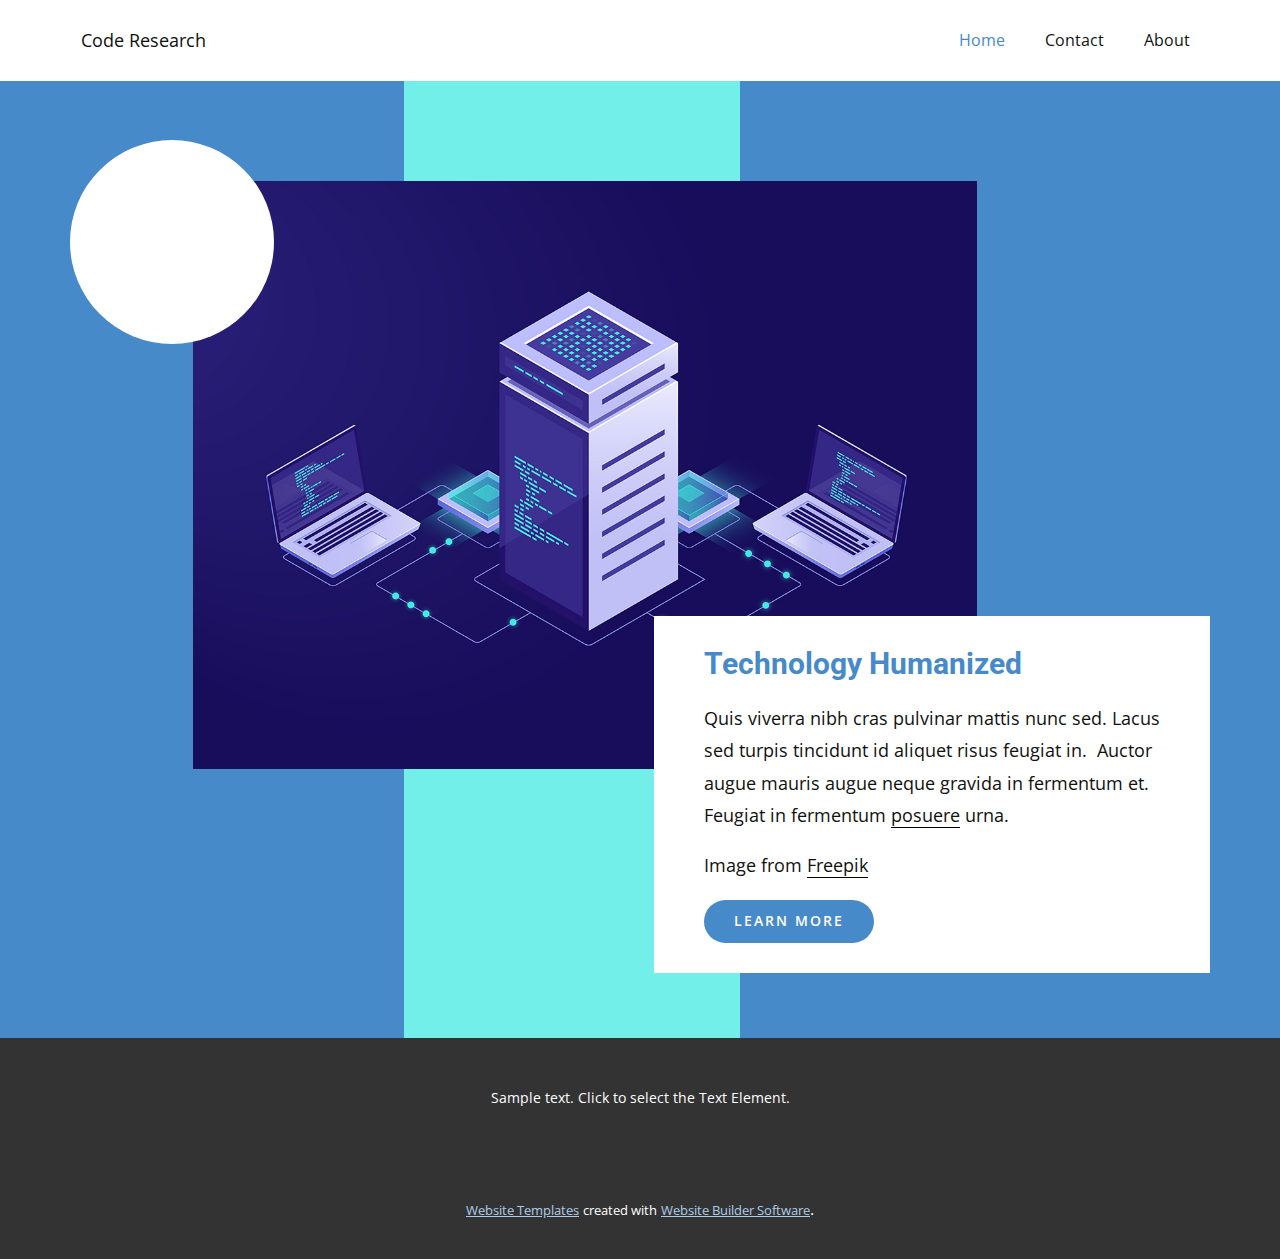
<file: test web/index.html>
<!DOCTYPE html>
<html style="font-size: 16px;" lang="en"><head>
    <meta name="viewport" content="width=device-width, initial-scale=1.0">
    <meta charset="utf-8">
    <meta name="keywords" content="">
    <meta name="description" content="">
    <title>Home</title>
    <link rel="stylesheet" href="nicepage.css" media="screen">
<link rel="stylesheet" href="Home.css" media="screen">
    <script class="u-script" type="text/javascript" src="jquery.js" defer=""></script>
    <script class="u-script" type="text/javascript" src="nicepage.js" defer=""></script>
    <meta name="generator" content="Nicepage 5.11.4, nicepage.com">
    <link id="u-theme-google-font" rel="stylesheet" href="https://fonts.googleapis.com/css?family=Roboto:100,100i,300,300i,400,400i,500,500i,700,700i,900,900i|Open+Sans:300,300i,400,400i,500,500i,600,600i,700,700i,800,800i">
    
    
    <script type="application/ld+json">{
		"@context": "http://schema.org",
		"@type": "Organization",
		"name": ""
}</script>
    <meta name="theme-color" content="#478ac9">
    <meta property="og:title" content="Home">
    <meta property="og:type" content="website">
  <meta data-intl-tel-input-cdn-path="intlTelInput/"></head>
  <body data-home-page="Home.html" data-home-page-title="Home" class="u-body u-xl-mode" data-lang="en"><header class="u-clearfix u-header u-header" id="sec-285b"><div class="u-clearfix u-sheet u-sheet-1">
        <nav class="u-menu u-menu-one-level u-offcanvas u-menu-1">
          <div class="menu-collapse" style="font-size: 1rem; letter-spacing: 0px;">
            <a class="u-button-style u-custom-left-right-menu-spacing u-custom-padding-bottom u-custom-top-bottom-menu-spacing u-nav-link u-text-active-palette-1-base u-text-hover-palette-2-base" href="#">
              <svg class="u-svg-link" viewBox="0 0 24 24"><use xmlns:xlink="http://www.w3.org/1999/xlink" xlink:href="#menu-hamburger"></use></svg>
              <svg class="u-svg-content" version="1.1" id="menu-hamburger" viewBox="0 0 16 16" x="0px" y="0px" xmlns:xlink="http://www.w3.org/1999/xlink" xmlns="http://www.w3.org/2000/svg"><g><rect y="1" width="16" height="2"></rect><rect y="7" width="16" height="2"></rect><rect y="13" width="16" height="2"></rect>
</g></svg>
            </a>
          </div>
          <div class="u-custom-menu u-nav-container">
            <ul class="u-nav u-unstyled u-nav-1"><li class="u-nav-item"><a class="u-button-style u-nav-link u-text-active-palette-1-base u-text-hover-palette-2-base" href="Home.html" style="padding: 10px 20px;">Home</a>
</li><li class="u-nav-item"><a class="u-button-style u-nav-link u-text-active-palette-1-base u-text-hover-palette-2-base" href="Contact.html" style="padding: 10px 20px;">Contact</a>
</li><li class="u-nav-item"><a class="u-button-style u-nav-link u-text-active-palette-1-base u-text-hover-palette-2-base" href="About.html" style="padding: 10px 20px;">About</a>
</li></ul>
          </div>
          <div class="u-custom-menu u-nav-container-collapse">
            <div class="u-black u-container-style u-inner-container-layout u-opacity u-opacity-95 u-sidenav">
              <div class="u-inner-container-layout u-sidenav-overflow">
                <div class="u-menu-close"></div>
                <ul class="u-align-center u-nav u-popupmenu-items u-unstyled u-nav-2"><li class="u-nav-item"><a class="u-button-style u-nav-link" href="Home.html">Home</a>
</li><li class="u-nav-item"><a class="u-button-style u-nav-link" href="Contact.html">Contact</a>
</li><li class="u-nav-item"><a class="u-button-style u-nav-link" href="About.html">About</a>
</li></ul>
              </div>
            </div>
            <div class="u-black u-menu-overlay u-opacity u-opacity-70"></div>
          </div>
        </nav>
        <p class="u-text u-text-default u-text-1">Code Research</p>
      </div></header>
    <section class="u-align-center u-clearfix u-palette-1-base u-section-1" id="carousel_7fec">
      <div class="u-clearfix u-sheet u-sheet-1">
        <div class="u-absolute-hcenter-xs u-expanded-height-lg u-expanded-height-md u-expanded-height-xl u-expanded-height-xs u-palette-4-light-1 u-shape u-shape-rectangle u-shape-1"></div>
        <img class="u-image u-image-1" src="images/dfsfdsf.jpg" data-image-width="1200" data-image-height="900">
        <div class="u-align-left u-container-style u-group u-white u-group-1">
          <div class="u-container-layout u-valign-middle u-container-layout-1">
            <h3 class="u-text u-text-palette-1-base u-text-1">Technology Humanized</h3>
            <p class="u-text u-text-2">Quis viverra nibh cras pulvinar mattis nunc sed. Lacus sed turpis tincidunt id aliquet risus feugiat in.&nbsp; Auctor augue mauris augue neque gravida in fermentum et. Feugiat in fermentum <a href="https://nicepage.com/k/interactive-website-templates" class="u-border-1 u-border-black u-border-no-left u-border-no-right u-border-no-top u-btn u-button-link u-button-style u-none u-text-body-color u-btn-1">posuere</a> urna.
            </p>
            <p class="u-align-left u-text u-text-3">Image from <a href="https://www.freepik.com/vectors/technology" class="u-border-1 u-border-black u-border-no-left u-border-no-right u-border-no-top u-btn u-button-link u-button-style u-none u-text-body-color u-btn-2" target="_blank">Freepik</a>
            </p>
            <a href="https://nicepage.com/k/parking-html-templates" class="u-active-palette-4-base u-btn u-btn-round u-button-style u-hover-palette-4-base u-palette-1-base u-radius-50 u-btn-3">learn more</a>
          </div>
        </div>
        <div class="u-shape u-shape-circle u-white u-shape-2"></div>
      </div>
    </section>
    
    
    <footer class="u-align-center u-clearfix u-footer u-grey-80 u-footer" id="sec-4fbc"><div class="u-clearfix u-sheet u-sheet-1">
        <p class="u-small-text u-text u-text-variant u-text-1">Sample text. Click to select the Text Element.</p>
      </div></footer>
    <section class="u-backlink u-clearfix u-grey-80">
      <a class="u-link" href="https://nicepage.com/website-templates" target="_blank">
        <span>Website Templates</span>
      </a>
      <p class="u-text">
        <span>created with</span>
      </p>
      <a class="u-link" href="" target="_blank">
        <span>Website Builder Software</span>
      </a>. 
    </section>
  
</body></html>
</file>
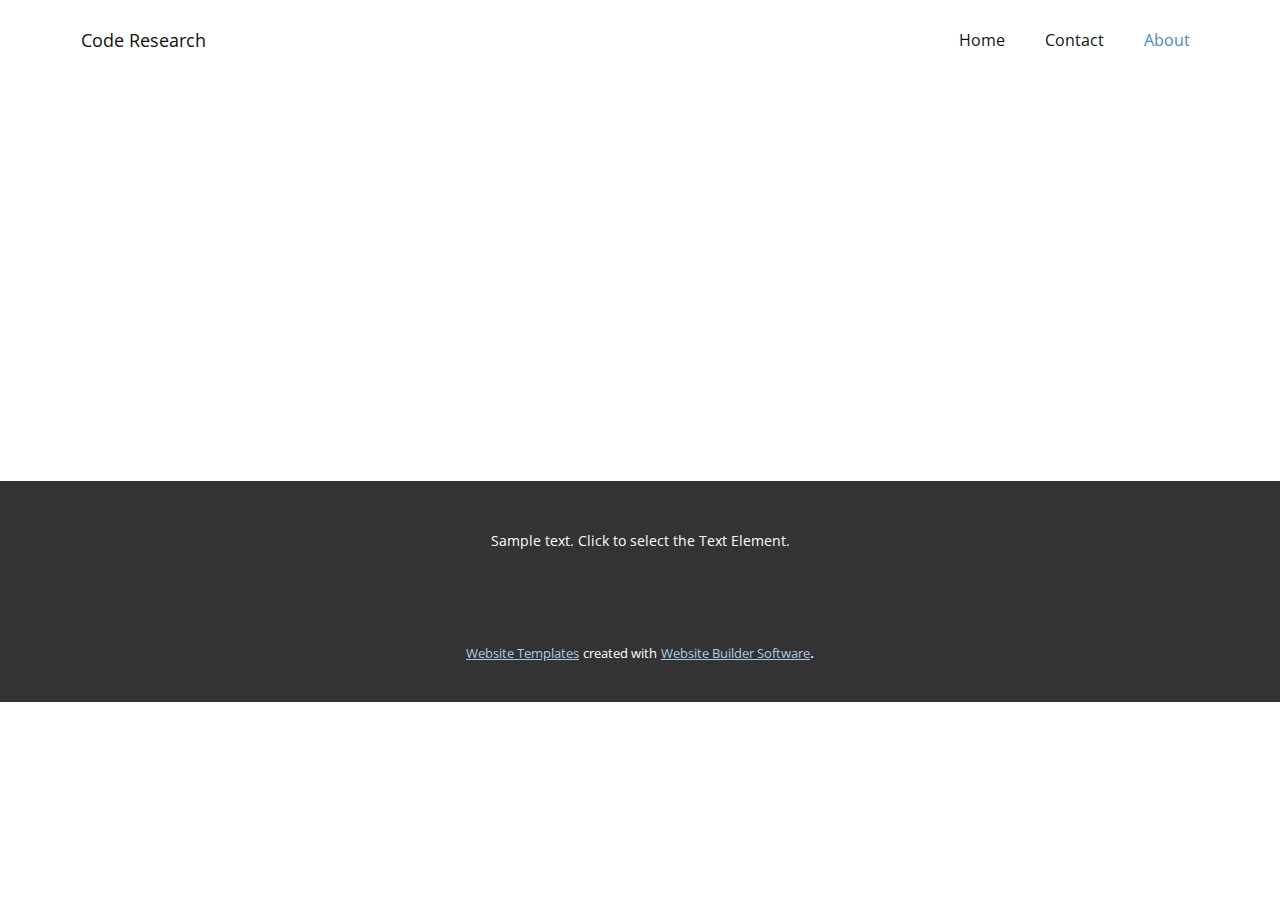
<file: test web/About.html>
<!DOCTYPE html>
<html style="font-size: 16px;" lang="en"><head>
    <meta name="viewport" content="width=device-width, initial-scale=1.0">
    <meta charset="utf-8">
    <meta name="keywords" content="">
    <meta name="description" content="">
    <title>About</title>
    <link rel="stylesheet" href="nicepage.css" media="screen">
<link rel="stylesheet" href="About.css" media="screen">
    <script class="u-script" type="text/javascript" src="jquery.js" defer=""></script>
    <script class="u-script" type="text/javascript" src="nicepage.js" defer=""></script>
    <meta name="generator" content="Nicepage 5.11.4, nicepage.com">
    <link id="u-theme-google-font" rel="stylesheet" href="https://fonts.googleapis.com/css?family=Roboto:100,100i,300,300i,400,400i,500,500i,700,700i,900,900i|Open+Sans:300,300i,400,400i,500,500i,600,600i,700,700i,800,800i">
    
    
    <script type="application/ld+json">{
		"@context": "http://schema.org",
		"@type": "Organization",
		"name": ""
}</script>
    <meta name="theme-color" content="#478ac9">
    <meta property="og:title" content="About">
    <meta property="og:type" content="website">
  <meta data-intl-tel-input-cdn-path="intlTelInput/"></head>
  <body class="u-body u-xl-mode" data-lang="en"><header class="u-clearfix u-header u-header" id="sec-285b"><div class="u-clearfix u-sheet u-sheet-1">
        <nav class="u-menu u-menu-one-level u-offcanvas u-menu-1">
          <div class="menu-collapse" style="font-size: 1rem; letter-spacing: 0px;">
            <a class="u-button-style u-custom-left-right-menu-spacing u-custom-padding-bottom u-custom-top-bottom-menu-spacing u-nav-link u-text-active-palette-1-base u-text-hover-palette-2-base" href="#">
              <svg class="u-svg-link" viewBox="0 0 24 24"><use xmlns:xlink="http://www.w3.org/1999/xlink" xlink:href="#menu-hamburger"></use></svg>
              <svg class="u-svg-content" version="1.1" id="menu-hamburger" viewBox="0 0 16 16" x="0px" y="0px" xmlns:xlink="http://www.w3.org/1999/xlink" xmlns="http://www.w3.org/2000/svg"><g><rect y="1" width="16" height="2"></rect><rect y="7" width="16" height="2"></rect><rect y="13" width="16" height="2"></rect>
</g></svg>
            </a>
          </div>
          <div class="u-custom-menu u-nav-container">
            <ul class="u-nav u-unstyled u-nav-1"><li class="u-nav-item"><a class="u-button-style u-nav-link u-text-active-palette-1-base u-text-hover-palette-2-base" href="Home.html" style="padding: 10px 20px;">Home</a>
</li><li class="u-nav-item"><a class="u-button-style u-nav-link u-text-active-palette-1-base u-text-hover-palette-2-base" href="Contact.html" style="padding: 10px 20px;">Contact</a>
</li><li class="u-nav-item"><a class="u-button-style u-nav-link u-text-active-palette-1-base u-text-hover-palette-2-base" href="About.html" style="padding: 10px 20px;">About</a>
</li></ul>
          </div>
          <div class="u-custom-menu u-nav-container-collapse">
            <div class="u-black u-container-style u-inner-container-layout u-opacity u-opacity-95 u-sidenav">
              <div class="u-inner-container-layout u-sidenav-overflow">
                <div class="u-menu-close"></div>
                <ul class="u-align-center u-nav u-popupmenu-items u-unstyled u-nav-2"><li class="u-nav-item"><a class="u-button-style u-nav-link" href="Home.html">Home</a>
</li><li class="u-nav-item"><a class="u-button-style u-nav-link" href="Contact.html">Contact</a>
</li><li class="u-nav-item"><a class="u-button-style u-nav-link" href="About.html">About</a>
</li></ul>
              </div>
            </div>
            <div class="u-black u-menu-overlay u-opacity u-opacity-70"></div>
          </div>
        </nav>
        <p class="u-text u-text-default u-text-1">Code Research</p>
      </div></header>
    <section class="u-clearfix u-section-1" id="sec-d5e8">
      <div class="u-clearfix u-sheet u-sheet-1"></div>
    </section>
    
    
    <footer class="u-align-center u-clearfix u-footer u-grey-80 u-footer" id="sec-4fbc"><div class="u-clearfix u-sheet u-sheet-1">
        <p class="u-small-text u-text u-text-variant u-text-1">Sample text. Click to select the Text Element.</p>
      </div></footer>
    <section class="u-backlink u-clearfix u-grey-80">
      <a class="u-link" href="https://nicepage.com/website-templates" target="_blank">
        <span>Website Templates</span>
      </a>
      <p class="u-text">
        <span>created with</span>
      </p>
      <a class="u-link" href="" target="_blank">
        <span>Website Builder Software</span>
      </a>. 
    </section>
  
</body></html>
</file>
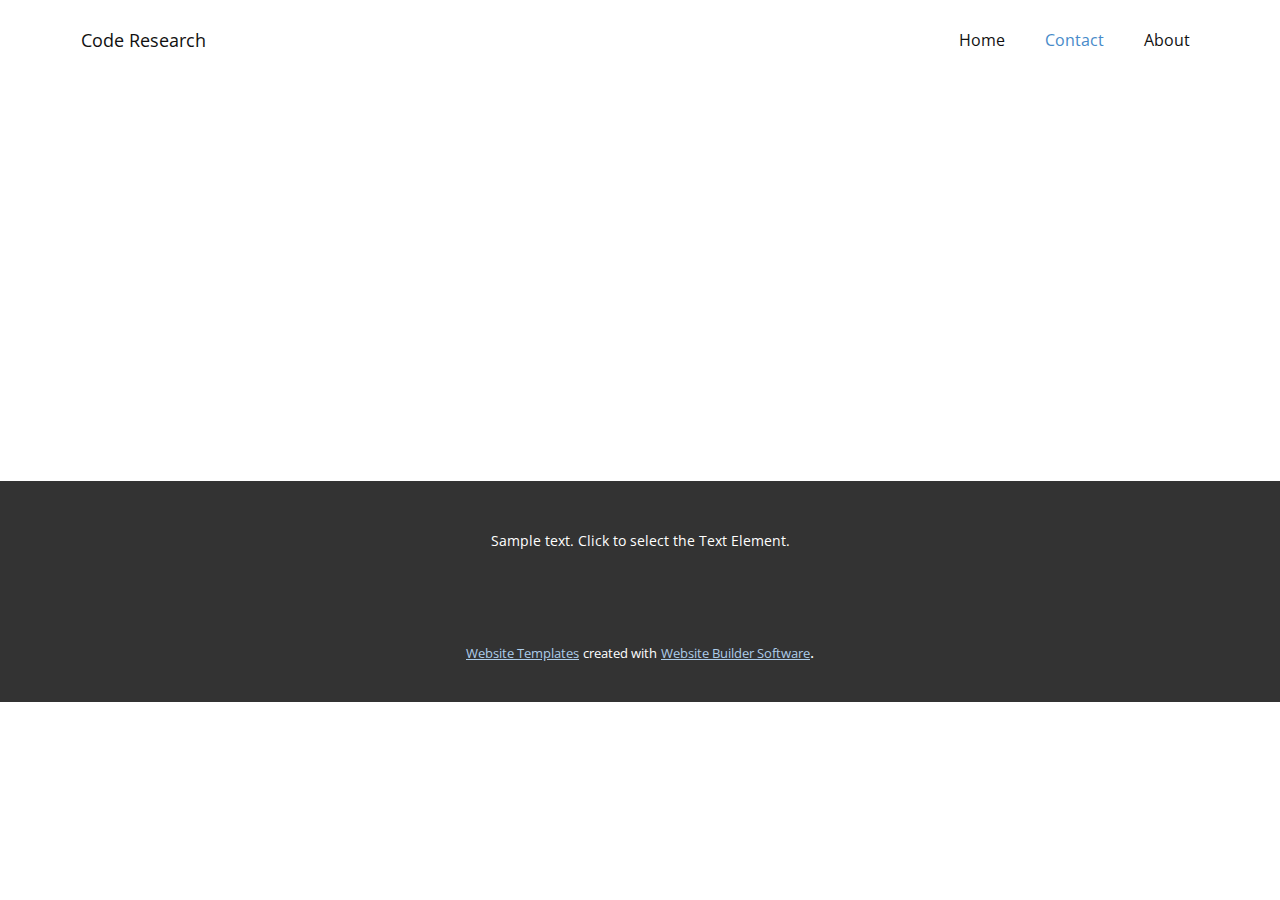
<file: test web/Contact.html>
<!DOCTYPE html>
<html style="font-size: 16px;" lang="en"><head>
    <meta name="viewport" content="width=device-width, initial-scale=1.0">
    <meta charset="utf-8">
    <meta name="keywords" content="">
    <meta name="description" content="">
    <title>Contact</title>
    <link rel="stylesheet" href="nicepage.css" media="screen">
<link rel="stylesheet" href="Contact.css" media="screen">
    <script class="u-script" type="text/javascript" src="jquery.js" defer=""></script>
    <script class="u-script" type="text/javascript" src="nicepage.js" defer=""></script>
    <meta name="generator" content="Nicepage 5.11.4, nicepage.com">
    <link id="u-theme-google-font" rel="stylesheet" href="https://fonts.googleapis.com/css?family=Roboto:100,100i,300,300i,400,400i,500,500i,700,700i,900,900i|Open+Sans:300,300i,400,400i,500,500i,600,600i,700,700i,800,800i">
    
    
    <script type="application/ld+json">{
		"@context": "http://schema.org",
		"@type": "Organization",
		"name": ""
}</script>
    <meta name="theme-color" content="#478ac9">
    <meta property="og:title" content="Contact">
    <meta property="og:type" content="website">
  <meta data-intl-tel-input-cdn-path="intlTelInput/"></head>
  <body class="u-body u-xl-mode" data-lang="en"><header class="u-clearfix u-header u-header" id="sec-285b"><div class="u-clearfix u-sheet u-sheet-1">
        <nav class="u-menu u-menu-one-level u-offcanvas u-menu-1">
          <div class="menu-collapse" style="font-size: 1rem; letter-spacing: 0px;">
            <a class="u-button-style u-custom-left-right-menu-spacing u-custom-padding-bottom u-custom-top-bottom-menu-spacing u-nav-link u-text-active-palette-1-base u-text-hover-palette-2-base" href="#">
              <svg class="u-svg-link" viewBox="0 0 24 24"><use xmlns:xlink="http://www.w3.org/1999/xlink" xlink:href="#menu-hamburger"></use></svg>
              <svg class="u-svg-content" version="1.1" id="menu-hamburger" viewBox="0 0 16 16" x="0px" y="0px" xmlns:xlink="http://www.w3.org/1999/xlink" xmlns="http://www.w3.org/2000/svg"><g><rect y="1" width="16" height="2"></rect><rect y="7" width="16" height="2"></rect><rect y="13" width="16" height="2"></rect>
</g></svg>
            </a>
          </div>
          <div class="u-custom-menu u-nav-container">
            <ul class="u-nav u-unstyled u-nav-1"><li class="u-nav-item"><a class="u-button-style u-nav-link u-text-active-palette-1-base u-text-hover-palette-2-base" href="Home.html" style="padding: 10px 20px;">Home</a>
</li><li class="u-nav-item"><a class="u-button-style u-nav-link u-text-active-palette-1-base u-text-hover-palette-2-base" href="Contact.html" style="padding: 10px 20px;">Contact</a>
</li><li class="u-nav-item"><a class="u-button-style u-nav-link u-text-active-palette-1-base u-text-hover-palette-2-base" href="About.html" style="padding: 10px 20px;">About</a>
</li></ul>
          </div>
          <div class="u-custom-menu u-nav-container-collapse">
            <div class="u-black u-container-style u-inner-container-layout u-opacity u-opacity-95 u-sidenav">
              <div class="u-inner-container-layout u-sidenav-overflow">
                <div class="u-menu-close"></div>
                <ul class="u-align-center u-nav u-popupmenu-items u-unstyled u-nav-2"><li class="u-nav-item"><a class="u-button-style u-nav-link" href="Home.html">Home</a>
</li><li class="u-nav-item"><a class="u-button-style u-nav-link" href="Contact.html">Contact</a>
</li><li class="u-nav-item"><a class="u-button-style u-nav-link" href="About.html">About</a>
</li></ul>
              </div>
            </div>
            <div class="u-black u-menu-overlay u-opacity u-opacity-70"></div>
          </div>
        </nav>
        <p class="u-text u-text-default u-text-1">Code Research</p>
      </div></header>
    <section class="u-clearfix u-section-1" id="sec-5ea3">
      <div class="u-clearfix u-sheet u-sheet-1"></div>
    </section>
    
    
    <footer class="u-align-center u-clearfix u-footer u-grey-80 u-footer" id="sec-4fbc"><div class="u-clearfix u-sheet u-sheet-1">
        <p class="u-small-text u-text u-text-variant u-text-1">Sample text. Click to select the Text Element.</p>
      </div></footer>
    <section class="u-backlink u-clearfix u-grey-80">
      <a class="u-link" href="https://nicepage.com/website-templates" target="_blank">
        <span>Website Templates</span>
      </a>
      <p class="u-text">
        <span>created with</span>
      </p>
      <a class="u-link" href="" target="_blank">
        <span>Website Builder Software</span>
      </a>. 
    </section>
  
</body></html>
</file>
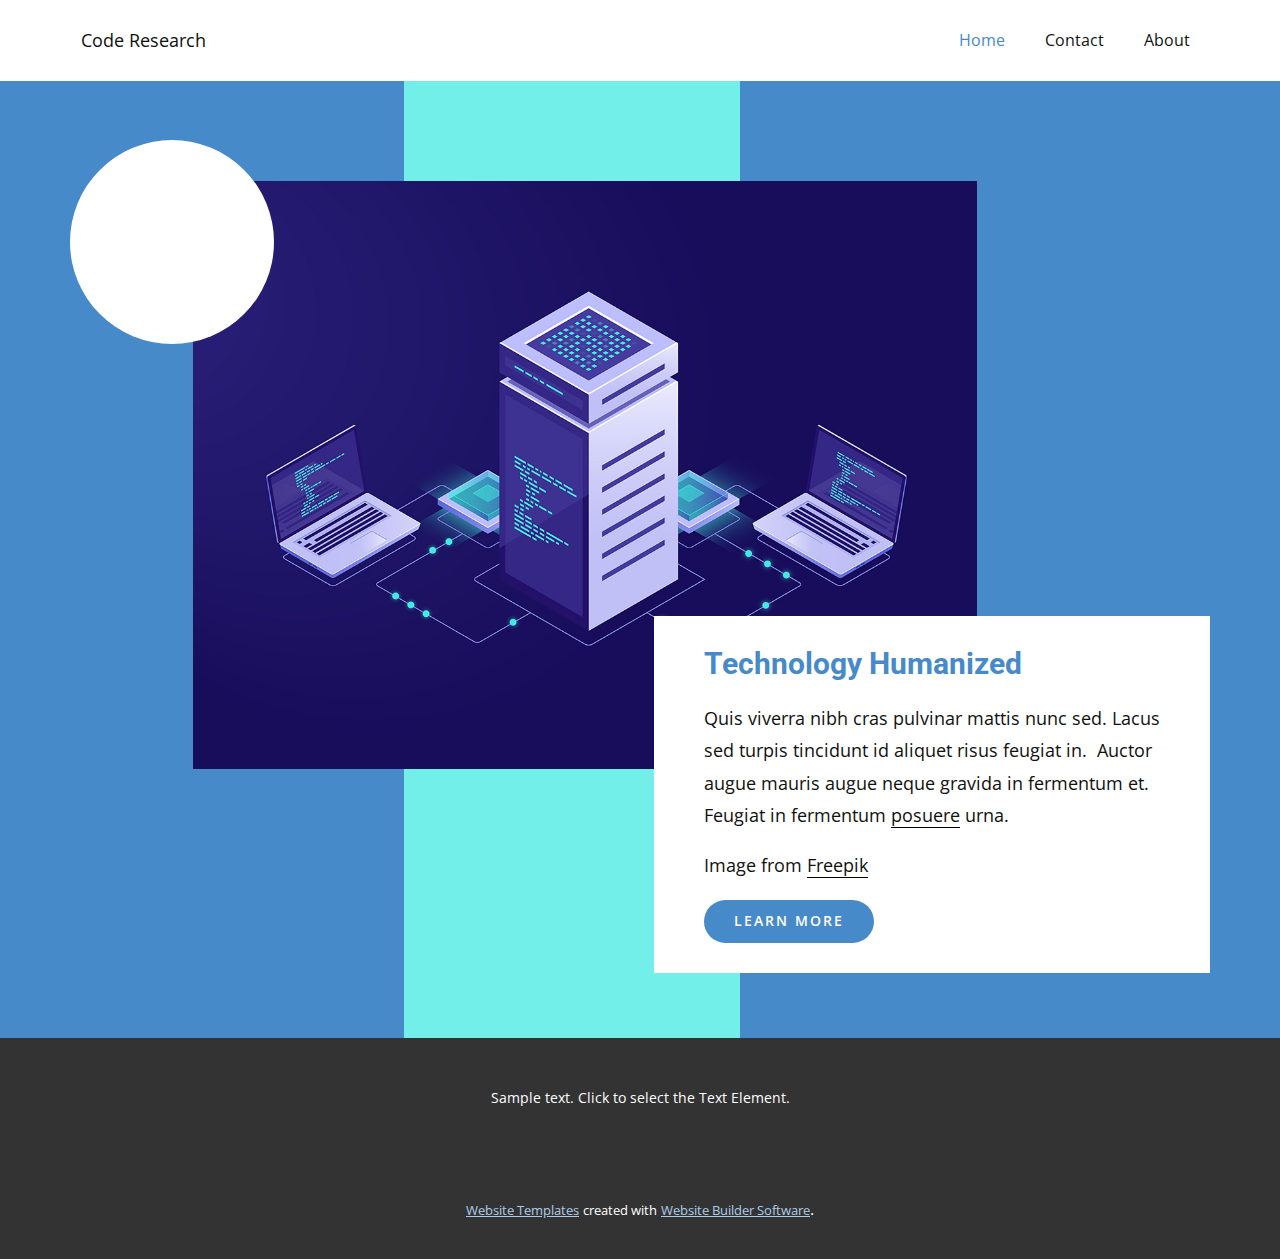
<file: test web/Home.html>
<!DOCTYPE html>
<html style="font-size: 16px;" lang="en"><head>
    <meta name="viewport" content="width=device-width, initial-scale=1.0">
    <meta charset="utf-8">
    <meta name="keywords" content="">
    <meta name="description" content="">
    <title>Home</title>
    <link rel="stylesheet" href="nicepage.css" media="screen">
<link rel="stylesheet" href="Home.css" media="screen">
    <script class="u-script" type="text/javascript" src="jquery.js" defer=""></script>
    <script class="u-script" type="text/javascript" src="nicepage.js" defer=""></script>
    <meta name="generator" content="Nicepage 5.11.4, nicepage.com">
    <link id="u-theme-google-font" rel="stylesheet" href="https://fonts.googleapis.com/css?family=Roboto:100,100i,300,300i,400,400i,500,500i,700,700i,900,900i|Open+Sans:300,300i,400,400i,500,500i,600,600i,700,700i,800,800i">
    
    
    <script type="application/ld+json">{
		"@context": "http://schema.org",
		"@type": "Organization",
		"name": ""
}</script>
    <meta name="theme-color" content="#478ac9">
    <meta property="og:title" content="Home">
    <meta property="og:type" content="website">
  <meta data-intl-tel-input-cdn-path="intlTelInput/"></head>
  <body class="u-body u-xl-mode" data-lang="en"><header class="u-clearfix u-header u-header" id="sec-285b"><div class="u-clearfix u-sheet u-sheet-1">
        <nav class="u-menu u-menu-one-level u-offcanvas u-menu-1">
          <div class="menu-collapse" style="font-size: 1rem; letter-spacing: 0px;">
            <a class="u-button-style u-custom-left-right-menu-spacing u-custom-padding-bottom u-custom-top-bottom-menu-spacing u-nav-link u-text-active-palette-1-base u-text-hover-palette-2-base" href="#">
              <svg class="u-svg-link" viewBox="0 0 24 24"><use xmlns:xlink="http://www.w3.org/1999/xlink" xlink:href="#menu-hamburger"></use></svg>
              <svg class="u-svg-content" version="1.1" id="menu-hamburger" viewBox="0 0 16 16" x="0px" y="0px" xmlns:xlink="http://www.w3.org/1999/xlink" xmlns="http://www.w3.org/2000/svg"><g><rect y="1" width="16" height="2"></rect><rect y="7" width="16" height="2"></rect><rect y="13" width="16" height="2"></rect>
</g></svg>
            </a>
          </div>
          <div class="u-custom-menu u-nav-container">
            <ul class="u-nav u-unstyled u-nav-1"><li class="u-nav-item"><a class="u-button-style u-nav-link u-text-active-palette-1-base u-text-hover-palette-2-base" href="Home.html" style="padding: 10px 20px;">Home</a>
</li><li class="u-nav-item"><a class="u-button-style u-nav-link u-text-active-palette-1-base u-text-hover-palette-2-base" href="Contact.html" style="padding: 10px 20px;">Contact</a>
</li><li class="u-nav-item"><a class="u-button-style u-nav-link u-text-active-palette-1-base u-text-hover-palette-2-base" href="About.html" style="padding: 10px 20px;">About</a>
</li></ul>
          </div>
          <div class="u-custom-menu u-nav-container-collapse">
            <div class="u-black u-container-style u-inner-container-layout u-opacity u-opacity-95 u-sidenav">
              <div class="u-inner-container-layout u-sidenav-overflow">
                <div class="u-menu-close"></div>
                <ul class="u-align-center u-nav u-popupmenu-items u-unstyled u-nav-2"><li class="u-nav-item"><a class="u-button-style u-nav-link" href="Home.html">Home</a>
</li><li class="u-nav-item"><a class="u-button-style u-nav-link" href="Contact.html">Contact</a>
</li><li class="u-nav-item"><a class="u-button-style u-nav-link" href="About.html">About</a>
</li></ul>
              </div>
            </div>
            <div class="u-black u-menu-overlay u-opacity u-opacity-70"></div>
          </div>
        </nav>
        <p class="u-text u-text-default u-text-1">Code Research</p>
      </div></header>
    <section class="u-align-center u-clearfix u-palette-1-base u-section-1" id="carousel_7fec">
      <div class="u-clearfix u-sheet u-sheet-1">
        <div class="u-absolute-hcenter-xs u-expanded-height-lg u-expanded-height-md u-expanded-height-xl u-expanded-height-xs u-palette-4-light-1 u-shape u-shape-rectangle u-shape-1"></div>
        <img class="u-image u-image-1" src="images/dfsfdsf.jpg" data-image-width="1200" data-image-height="900">
        <div class="u-align-left u-container-style u-group u-white u-group-1">
          <div class="u-container-layout u-valign-middle u-container-layout-1">
            <h3 class="u-text u-text-palette-1-base u-text-1">Technology Humanized</h3>
            <p class="u-text u-text-2">Quis viverra nibh cras pulvinar mattis nunc sed. Lacus sed turpis tincidunt id aliquet risus feugiat in.&nbsp; Auctor augue mauris augue neque gravida in fermentum et. Feugiat in fermentum <a href="https://nicepage.com/k/interactive-website-templates" class="u-border-1 u-border-black u-border-no-left u-border-no-right u-border-no-top u-btn u-button-link u-button-style u-none u-text-body-color u-btn-1">posuere</a> urna.
            </p>
            <p class="u-align-left u-text u-text-3">Image from <a href="https://www.freepik.com/vectors/technology" class="u-border-1 u-border-black u-border-no-left u-border-no-right u-border-no-top u-btn u-button-link u-button-style u-none u-text-body-color u-btn-2" target="_blank">Freepik</a>
            </p>
            <a href="https://nicepage.com/k/parking-html-templates" class="u-active-palette-4-base u-btn u-btn-round u-button-style u-hover-palette-4-base u-palette-1-base u-radius-50 u-btn-3">learn more</a>
          </div>
        </div>
        <div class="u-shape u-shape-circle u-white u-shape-2"></div>
      </div>
    </section>
    
    
    <footer class="u-align-center u-clearfix u-footer u-grey-80 u-footer" id="sec-4fbc"><div class="u-clearfix u-sheet u-sheet-1">
        <p class="u-small-text u-text u-text-variant u-text-1">Sample text. Click to select the Text Element.</p>
      </div></footer>
    <section class="u-backlink u-clearfix u-grey-80">
      <a class="u-link" href="https://nicepage.com/website-templates" target="_blank">
        <span>Website Templates</span>
      </a>
      <p class="u-text">
        <span>created with</span>
      </p>
      <a class="u-link" href="" target="_blank">
        <span>Website Builder Software</span>
      </a>. 
    </section>
  
</body></html>
</file>
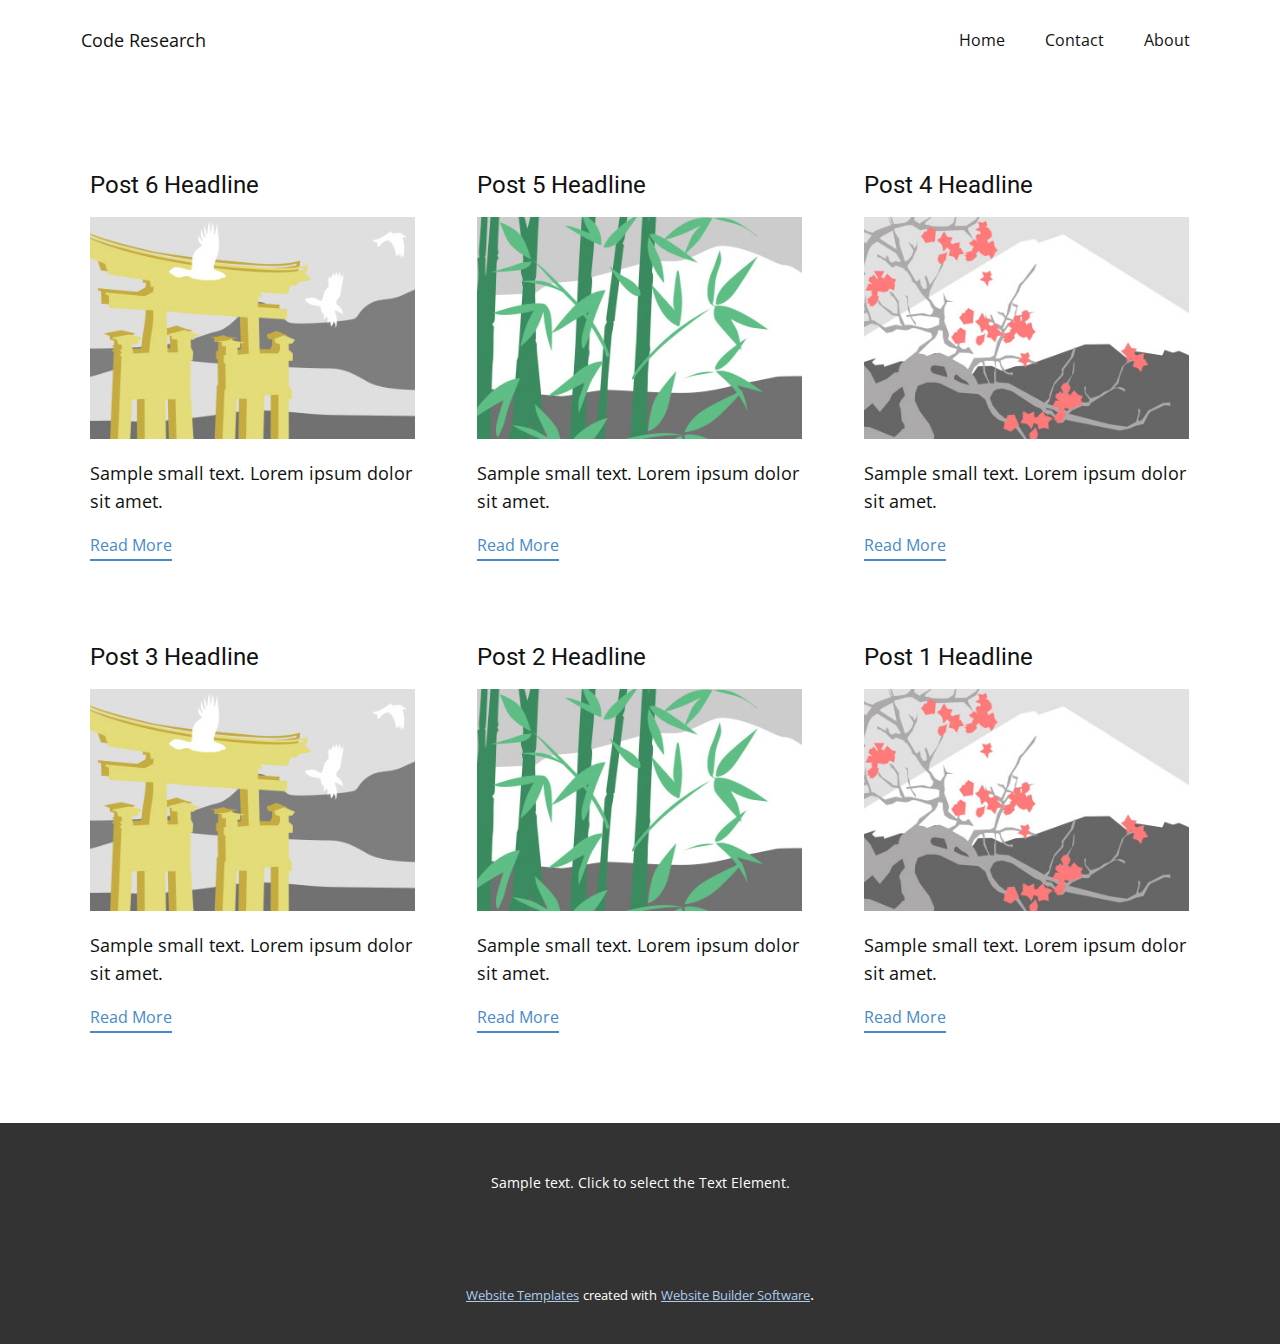
<file: test web/blog/blog.html>
<!DOCTYPE html>
<html style="font-size: 16px;" lang="en"><head>
    <meta name="viewport" content="width=device-width, initial-scale=1.0">
    <meta charset="utf-8">
    <meta name="keywords" content="">
    <meta name="description" content="">
    <title>Blog Template</title>
    <link rel="stylesheet" href="../nicepage.css" media="screen">
<link rel="stylesheet" href="../Blog-Template.css" media="screen">
    <script class="u-script" type="text/javascript" src="../jquery.js" defer=""></script>
    <script class="u-script" type="text/javascript" src="../nicepage.js" defer=""></script>
    <meta name="generator" content="Nicepage 5.11.4, nicepage.com">
    <link id="u-theme-google-font" rel="stylesheet" href="https://fonts.googleapis.com/css?family=Roboto:100,100i,300,300i,400,400i,500,500i,700,700i,900,900i|Open+Sans:300,300i,400,400i,500,500i,600,600i,700,700i,800,800i">
    
    
    <script type="application/ld+json">{
		"@context": "http://schema.org",
		"@type": "Organization",
		"name": ""
}</script>
    <meta name="theme-color" content="#478ac9">
  <meta data-intl-tel-input-cdn-path="intlTelInput/"></head>
  <body class="u-body u-xl-mode" data-lang="en"><header class="u-clearfix u-header u-header" id="sec-285b"><div class="u-clearfix u-sheet u-sheet-1">
        <nav class="u-menu u-menu-one-level u-offcanvas u-menu-1">
          <div class="menu-collapse" style="font-size: 1rem; letter-spacing: 0px;">
            <a class="u-button-style u-custom-left-right-menu-spacing u-custom-padding-bottom u-custom-top-bottom-menu-spacing u-nav-link u-text-active-palette-1-base u-text-hover-palette-2-base" href="#">
              <svg class="u-svg-link" viewBox="0 0 24 24"><use xmlns:xlink="http://www.w3.org/1999/xlink" xlink:href="#menu-hamburger"></use></svg>
              <svg class="u-svg-content" version="1.1" id="menu-hamburger" viewBox="0 0 16 16" x="0px" y="0px" xmlns:xlink="http://www.w3.org/1999/xlink" xmlns="http://www.w3.org/2000/svg"><g><rect y="1" width="16" height="2"></rect><rect y="7" width="16" height="2"></rect><rect y="13" width="16" height="2"></rect>
</g></svg>
            </a>
          </div>
          <div class="u-custom-menu u-nav-container">
            <ul class="u-nav u-unstyled u-nav-1"><li class="u-nav-item"><a class="u-button-style u-nav-link u-text-active-palette-1-base u-text-hover-palette-2-base" href="../Home.html" style="padding: 10px 20px;">Home</a>
</li><li class="u-nav-item"><a class="u-button-style u-nav-link u-text-active-palette-1-base u-text-hover-palette-2-base" href="../Contact.html" style="padding: 10px 20px;">Contact</a>
</li><li class="u-nav-item"><a class="u-button-style u-nav-link u-text-active-palette-1-base u-text-hover-palette-2-base" href="../About.html" style="padding: 10px 20px;">About</a>
</li></ul>
          </div>
          <div class="u-custom-menu u-nav-container-collapse">
            <div class="u-black u-container-style u-inner-container-layout u-opacity u-opacity-95 u-sidenav">
              <div class="u-inner-container-layout u-sidenav-overflow">
                <div class="u-menu-close"></div>
                <ul class="u-align-center u-nav u-popupmenu-items u-unstyled u-nav-2"><li class="u-nav-item"><a class="u-button-style u-nav-link" href="../Home.html">Home</a>
</li><li class="u-nav-item"><a class="u-button-style u-nav-link" href="../Contact.html">Contact</a>
</li><li class="u-nav-item"><a class="u-button-style u-nav-link" href="../About.html">About</a>
</li></ul>
              </div>
            </div>
            <div class="u-black u-menu-overlay u-opacity u-opacity-70"></div>
          </div>
        </nav>
        <p class="u-text u-text-default u-text-1">Code Research</p>
      </div></header>
    <section class="u-clearfix u-section-1" id="sec-91ac">
      <div class="u-clearfix u-sheet u-valign-middle u-sheet-1"><!--blog--><!--blog_options_json--><!--{"type":"Recent","source":"","tags":"","count":""}--><!--/blog_options_json-->
        <div class="u-blog u-expanded-width u-repeater u-repeater-1"><!--blog_post-->
          <div class="u-blog-post u-container-style u-repeater-item u-white u-repeater-item-1">
            <div class="u-container-layout u-similar-container u-valign-top u-container-layout-1"><!--blog_post_header-->
              <h4 class="u-blog-control u-text u-text-1">
                <a class="u-post-header-link" href="../blog/post-5.html">Post 6 Headline</a>
              </h4><!--/blog_post_header--><!--blog_post_image-->
              <a class="u-post-header-link" href="../blog/post-5.html"><img alt="" class="u-blog-control u-expanded-width u-image u-image-default u-image-1" src="../images/8ad73f3c.jpeg"></a><!--/blog_post_image--><!--blog_post_content-->
              <div class="u-blog-control u-post-content u-text u-text-2 fr-view">Sample small text. Lorem ipsum dolor sit amet.</div><!--/blog_post_content--><!--blog_post_readmore-->
              <a href="../blog/post-5.html" class="u-blog-control u-border-2 u-border-palette-1-base u-btn u-btn-rectangle u-button-style u-none u-btn-1"><!--blog_post_readmore_content--><!--options_json--><!--{"content":"","defaultValue":"Read More"}--><!--/options_json-->Read More<!--/blog_post_readmore_content--></a><!--/blog_post_readmore-->
            </div>
          </div><div class="u-blog-post u-container-style u-repeater-item u-video-cover u-white">
            <div class="u-container-layout u-similar-container u-valign-top u-container-layout-2"><!--blog_post_header-->
              <h4 class="u-blog-control u-text u-text-3">
                <a class="u-post-header-link" href="../blog/post-4.html">Post 5 Headline</a>
              </h4><!--/blog_post_header--><!--blog_post_image-->
              <a class="u-post-header-link" href="../blog/post-4.html"><img alt="" class="u-blog-control u-expanded-width u-image u-image-default u-image-2" src="../images/68f64b9d.jpeg"></a><!--/blog_post_image--><!--blog_post_content-->
              <div class="u-blog-control u-post-content u-text u-text-4 fr-view">Sample small text. Lorem ipsum dolor sit amet.</div><!--/blog_post_content--><!--blog_post_readmore-->
              <a href="../blog/post-4.html" class="u-blog-control u-border-2 u-border-palette-1-base u-btn u-btn-rectangle u-button-style u-none u-btn-2"><!--blog_post_readmore_content--><!--options_json--><!--{"content":"","defaultValue":"Read More"}--><!--/options_json-->Read More<!--/blog_post_readmore_content--></a><!--/blog_post_readmore-->
            </div>
          </div><div class="u-blog-post u-container-style u-repeater-item u-video-cover u-white">
            <div class="u-container-layout u-similar-container u-valign-top u-container-layout-3"><!--blog_post_header-->
              <h4 class="u-blog-control u-text u-text-5">
                <a class="u-post-header-link" href="../blog/post-3.html">Post 4 Headline</a>
              </h4><!--/blog_post_header--><!--blog_post_image-->
              <a class="u-post-header-link" href="../blog/post-3.html"><img alt="" class="u-blog-control u-expanded-width u-image u-image-default u-image-3" src="../images/0fd3416c.jpeg"></a><!--/blog_post_image--><!--blog_post_content-->
              <div class="u-blog-control u-post-content u-text u-text-6 fr-view">Sample small text. Lorem ipsum dolor sit amet.</div><!--/blog_post_content--><!--blog_post_readmore-->
              <a href="../blog/post-3.html" class="u-blog-control u-border-2 u-border-palette-1-base u-btn u-btn-rectangle u-button-style u-none u-btn-3"><!--blog_post_readmore_content--><!--options_json--><!--{"content":"","defaultValue":"Read More"}--><!--/options_json-->Read More<!--/blog_post_readmore_content--></a><!--/blog_post_readmore-->
            </div>
          </div><div class="u-blog-post u-container-style u-repeater-item u-white u-repeater-item-1">
            <div class="u-container-layout u-similar-container u-valign-top u-container-layout-1"><!--blog_post_header-->
              <h4 class="u-blog-control u-text u-text-1">
                <a class="u-post-header-link" href="../blog/post-2.html">Post 3 Headline</a>
              </h4><!--/blog_post_header--><!--blog_post_image-->
              <a class="u-post-header-link" href="../blog/post-2.html"><img alt="" class="u-blog-control u-expanded-width u-image u-image-default u-image-1" src="../images/8ad73f3c.jpeg"></a><!--/blog_post_image--><!--blog_post_content-->
              <div class="u-blog-control u-post-content u-text u-text-2 fr-view">Sample small text. Lorem ipsum dolor sit amet.</div><!--/blog_post_content--><!--blog_post_readmore-->
              <a href="../blog/post-2.html" class="u-blog-control u-border-2 u-border-palette-1-base u-btn u-btn-rectangle u-button-style u-none u-btn-1"><!--blog_post_readmore_content--><!--options_json--><!--{"content":"","defaultValue":"Read More"}--><!--/options_json-->Read More<!--/blog_post_readmore_content--></a><!--/blog_post_readmore-->
            </div>
          </div><div class="u-blog-post u-container-style u-repeater-item u-video-cover u-white">
            <div class="u-container-layout u-similar-container u-valign-top u-container-layout-2"><!--blog_post_header-->
              <h4 class="u-blog-control u-text u-text-3">
                <a class="u-post-header-link" href="../blog/post-1.html">Post 2 Headline</a>
              </h4><!--/blog_post_header--><!--blog_post_image-->
              <a class="u-post-header-link" href="../blog/post-1.html"><img alt="" class="u-blog-control u-expanded-width u-image u-image-default u-image-2" src="../images/68f64b9d.jpeg"></a><!--/blog_post_image--><!--blog_post_content-->
              <div class="u-blog-control u-post-content u-text u-text-4 fr-view">Sample small text. Lorem ipsum dolor sit amet.</div><!--/blog_post_content--><!--blog_post_readmore-->
              <a href="../blog/post-1.html" class="u-blog-control u-border-2 u-border-palette-1-base u-btn u-btn-rectangle u-button-style u-none u-btn-2"><!--blog_post_readmore_content--><!--options_json--><!--{"content":"","defaultValue":"Read More"}--><!--/options_json-->Read More<!--/blog_post_readmore_content--></a><!--/blog_post_readmore-->
            </div>
          </div><div class="u-blog-post u-container-style u-repeater-item u-video-cover u-white">
            <div class="u-container-layout u-similar-container u-valign-top u-container-layout-3"><!--blog_post_header-->
              <h4 class="u-blog-control u-text u-text-5">
                <a class="u-post-header-link" href="../blog/post.html">Post 1 Headline</a>
              </h4><!--/blog_post_header--><!--blog_post_image-->
              <a class="u-post-header-link" href="../blog/post.html"><img alt="" class="u-blog-control u-expanded-width u-image u-image-default u-image-3" src="../images/0fd3416c.jpeg"></a><!--/blog_post_image--><!--blog_post_content-->
              <div class="u-blog-control u-post-content u-text u-text-6 fr-view">Sample small text. Lorem ipsum dolor sit amet.</div><!--/blog_post_content--><!--blog_post_readmore-->
              <a href="../blog/post.html" class="u-blog-control u-border-2 u-border-palette-1-base u-btn u-btn-rectangle u-button-style u-none u-btn-3"><!--blog_post_readmore_content--><!--options_json--><!--{"content":"","defaultValue":"Read More"}--><!--/options_json-->Read More<!--/blog_post_readmore_content--></a><!--/blog_post_readmore-->
            </div>
          </div><!--/blog_post--><!--blog_post-->
          <!--/blog_post--><!--blog_post-->
          <!--/blog_post-->
        </div><!--/blog-->
      </div>
    </section>
    
    
    <footer class="u-align-center u-clearfix u-footer u-grey-80 u-footer" id="sec-4fbc"><div class="u-clearfix u-sheet u-sheet-1">
        <p class="u-small-text u-text u-text-variant u-text-1">Sample text. Click to select the Text Element.</p>
      </div></footer>
    <section class="u-backlink u-clearfix u-grey-80">
      <a class="u-link" href="https://nicepage.com/website-templates" target="_blank">
        <span>Website Templates</span>
      </a>
      <p class="u-text">
        <span>created with</span>
      </p>
      <a class="u-link" href="" target="_blank">
        <span>Website Builder Software</span>
      </a>. 
    </section>
  
</body></html>
</file>
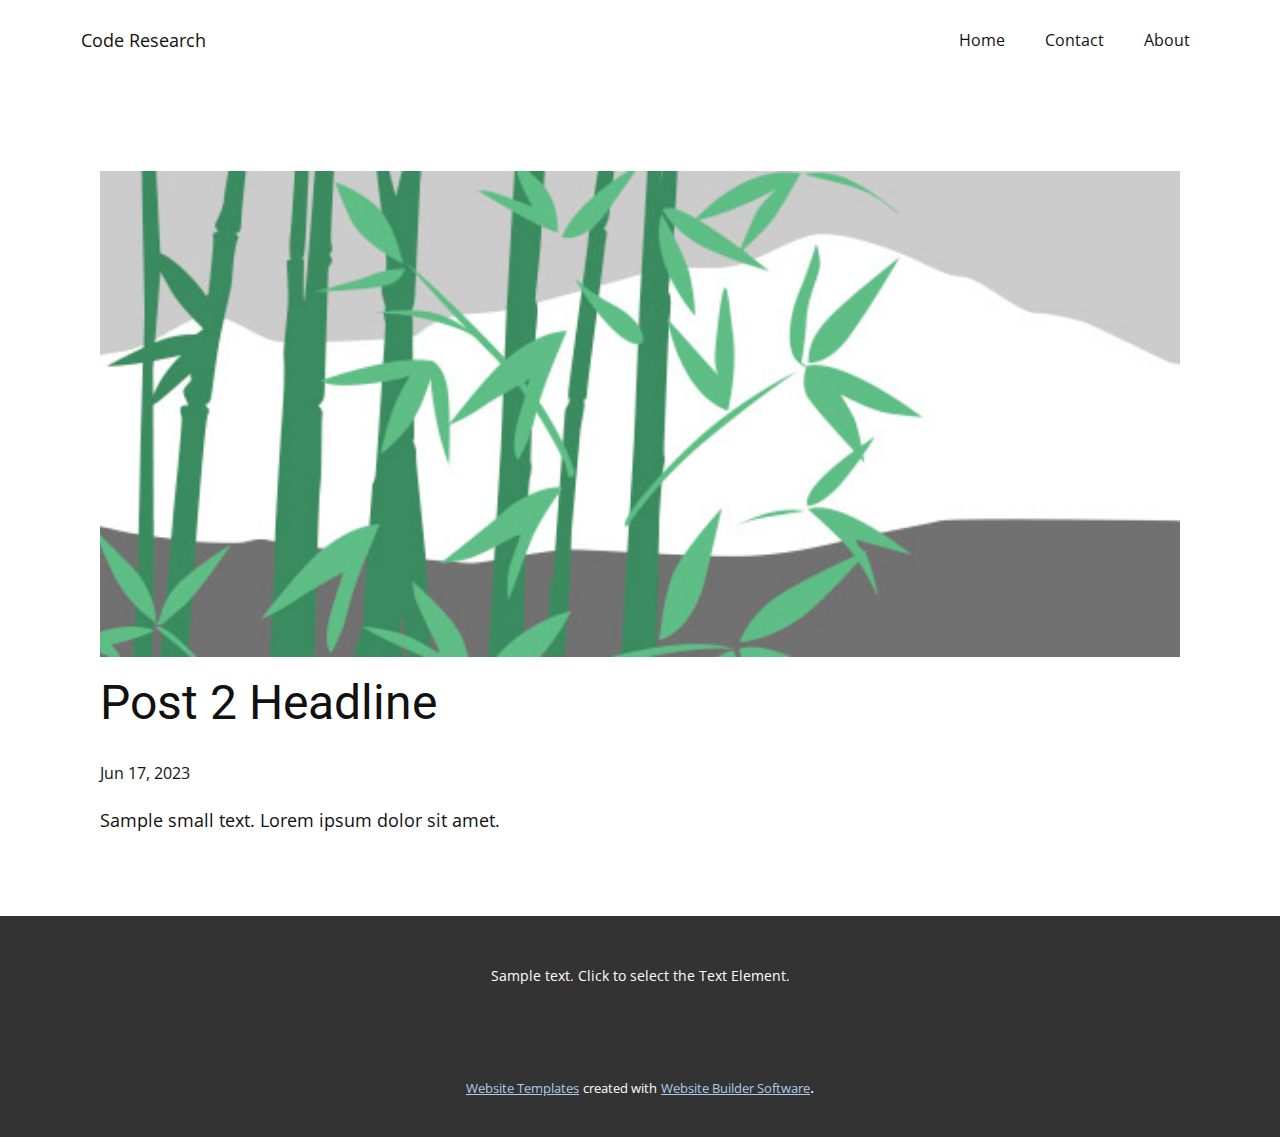
<file: test web/blog/post-1.html>
<!DOCTYPE html>
<html style="font-size: 16px;" lang="en"><head>
    <meta name="viewport" content="width=device-width, initial-scale=1.0">
    <meta charset="utf-8">
    <meta name="keywords" content="Post 1 Headline">
    <meta name="description" content="">
    <title>Post 2 Headline</title>
    <link rel="stylesheet" href="../nicepage.css" media="screen">
<link rel="stylesheet" href="../Post-Template.css" media="screen">
    <script class="u-script" type="text/javascript" src="../jquery.js" defer=""></script>
    <script class="u-script" type="text/javascript" src="../nicepage.js" defer=""></script>
    <meta name="generator" content="Nicepage 5.11.4, nicepage.com">
    <link id="u-theme-google-font" rel="stylesheet" href="https://fonts.googleapis.com/css?family=Roboto:100,100i,300,300i,400,400i,500,500i,700,700i,900,900i|Open+Sans:300,300i,400,400i,500,500i,600,600i,700,700i,800,800i">
    
    
    <script type="application/ld+json">{
		"@context": "http://schema.org",
		"@type": "Organization",
		"name": ""
}</script>
    <meta name="theme-color" content="#478ac9">
  <meta data-intl-tel-input-cdn-path="intlTelInput/"></head>
  <body class="u-body u-xl-mode" data-lang="en"><header class="u-clearfix u-header u-header" id="sec-285b"><div class="u-clearfix u-sheet u-sheet-1">
        <nav class="u-menu u-menu-one-level u-offcanvas u-menu-1">
          <div class="menu-collapse" style="font-size: 1rem; letter-spacing: 0px;">
            <a class="u-button-style u-custom-left-right-menu-spacing u-custom-padding-bottom u-custom-top-bottom-menu-spacing u-nav-link u-text-active-palette-1-base u-text-hover-palette-2-base" href="#">
              <svg class="u-svg-link" viewBox="0 0 24 24"><use xmlns:xlink="http://www.w3.org/1999/xlink" xlink:href="#menu-hamburger"></use></svg>
              <svg class="u-svg-content" version="1.1" id="menu-hamburger" viewBox="0 0 16 16" x="0px" y="0px" xmlns:xlink="http://www.w3.org/1999/xlink" xmlns="http://www.w3.org/2000/svg"><g><rect y="1" width="16" height="2"></rect><rect y="7" width="16" height="2"></rect><rect y="13" width="16" height="2"></rect>
</g></svg>
            </a>
          </div>
          <div class="u-custom-menu u-nav-container">
            <ul class="u-nav u-unstyled u-nav-1"><li class="u-nav-item"><a class="u-button-style u-nav-link u-text-active-palette-1-base u-text-hover-palette-2-base" href="../Home.html" style="padding: 10px 20px;">Home</a>
</li><li class="u-nav-item"><a class="u-button-style u-nav-link u-text-active-palette-1-base u-text-hover-palette-2-base" href="../Contact.html" style="padding: 10px 20px;">Contact</a>
</li><li class="u-nav-item"><a class="u-button-style u-nav-link u-text-active-palette-1-base u-text-hover-palette-2-base" href="../About.html" style="padding: 10px 20px;">About</a>
</li></ul>
          </div>
          <div class="u-custom-menu u-nav-container-collapse">
            <div class="u-black u-container-style u-inner-container-layout u-opacity u-opacity-95 u-sidenav">
              <div class="u-inner-container-layout u-sidenav-overflow">
                <div class="u-menu-close"></div>
                <ul class="u-align-center u-nav u-popupmenu-items u-unstyled u-nav-2"><li class="u-nav-item"><a class="u-button-style u-nav-link" href="../Home.html">Home</a>
</li><li class="u-nav-item"><a class="u-button-style u-nav-link" href="../Contact.html">Contact</a>
</li><li class="u-nav-item"><a class="u-button-style u-nav-link" href="../About.html">About</a>
</li></ul>
              </div>
            </div>
            <div class="u-black u-menu-overlay u-opacity u-opacity-70"></div>
          </div>
        </nav>
        <p class="u-text u-text-default u-text-1">Code Research</p>
      </div></header>
    <section class="u-align-center u-clearfix u-section-1" id="sec-4ca7">
      <div class="u-clearfix u-sheet u-valign-middle-md u-valign-middle-sm u-valign-middle-xs u-sheet-1"><!--post_details--><!--post_details_options_json--><!--{"source":""}--><!--/post_details_options_json--><!--blog_post-->
        <div class="u-container-style u-expanded-width u-post-details u-post-details-1">
          <div class="u-container-layout u-valign-middle u-container-layout-1"><!--blog_post_image-->
            <img alt="" class="u-blog-control u-expanded-width u-image u-image-default u-image-1" src="../images/68f64b9d.jpeg"><!--/blog_post_image--><!--blog_post_header-->
            <h2 class="u-blog-control u-text u-text-1">Post 2 Headline</h2><!--/blog_post_header--><!--blog_post_metadata-->
            <div class="u-blog-control u-metadata u-metadata-1"><!--blog_post_metadata_date-->
              <span class="u-meta-date u-meta-icon">Jun 17, 2023</span><!--/blog_post_metadata_date--><!--blog_post_metadata_category-->
              <!--/blog_post_metadata_category--><!--blog_post_metadata_comments-->
              <!--/blog_post_metadata_comments-->
            </div><!--/blog_post_metadata--><!--blog_post_content-->
            <div class="u-align-justify u-blog-control u-post-content u-text u-text-2 fr-view">
  Sample small text. Lorem ipsum dolor sit amet.
  </div><!--/blog_post_content-->
          </div>
        </div><!--/blog_post--><!--/post_details-->
      </div>
    </section>
    
    
    <footer class="u-align-center u-clearfix u-footer u-grey-80 u-footer" id="sec-4fbc"><div class="u-clearfix u-sheet u-sheet-1">
        <p class="u-small-text u-text u-text-variant u-text-1">Sample text. Click to select the Text Element.</p>
      </div></footer>
    <section class="u-backlink u-clearfix u-grey-80">
      <a class="u-link" href="https://nicepage.com/website-templates" target="_blank">
        <span>Website Templates</span>
      </a>
      <p class="u-text">
        <span>created with</span>
      </p>
      <a class="u-link" href="" target="_blank">
        <span>Website Builder Software</span>
      </a>. 
    </section>
  
</body></html>
</file>
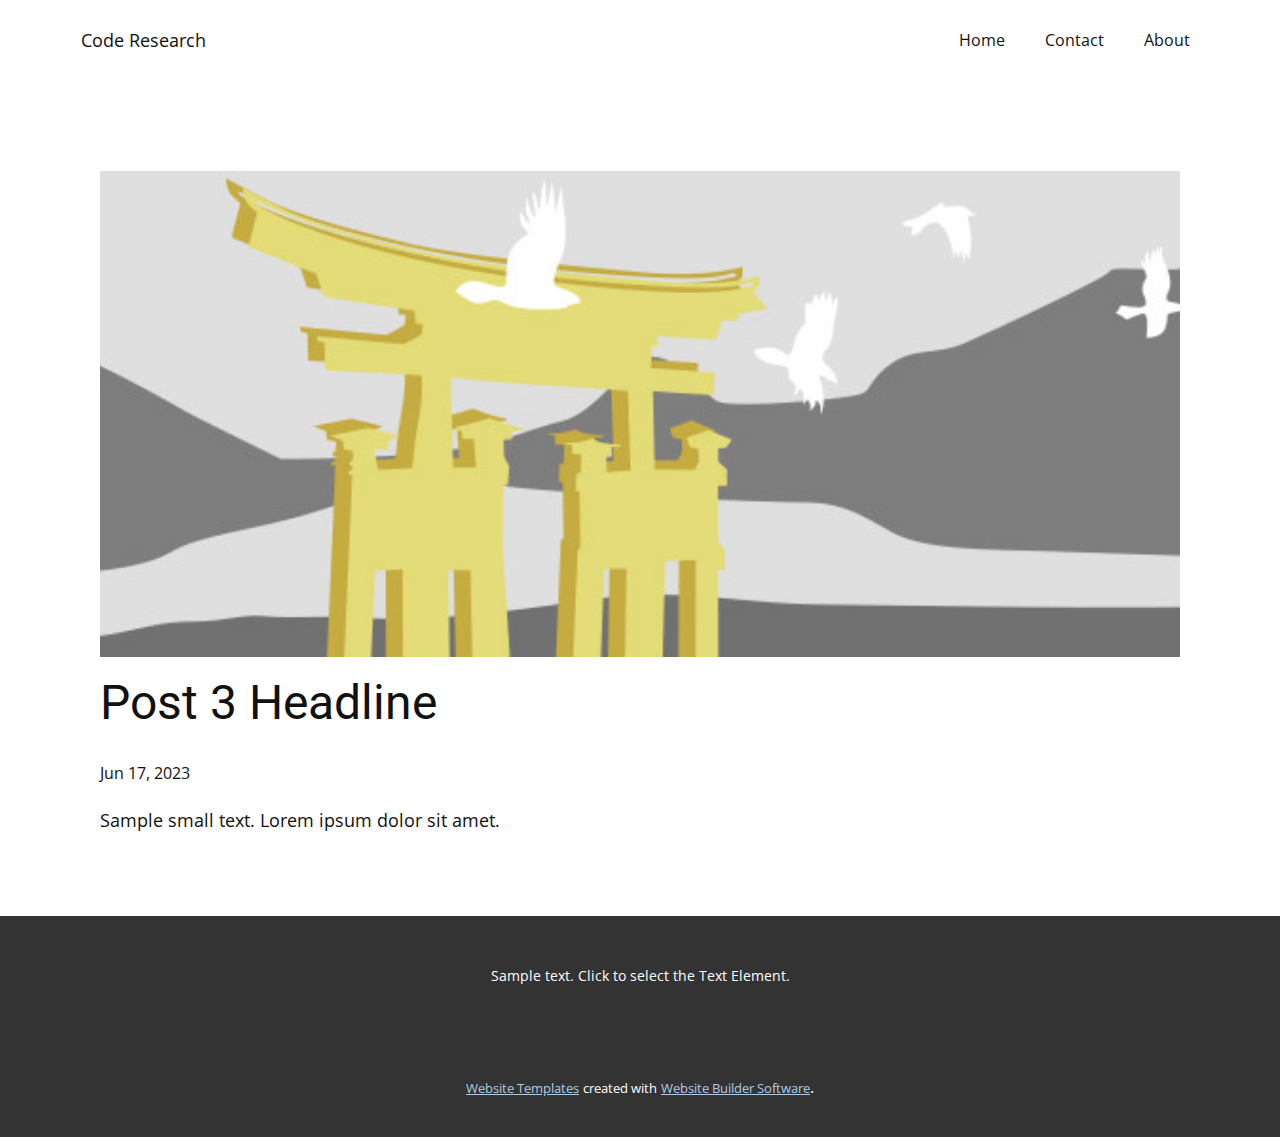
<file: test web/blog/post-2.html>
<!DOCTYPE html>
<html style="font-size: 16px;" lang="en"><head>
    <meta name="viewport" content="width=device-width, initial-scale=1.0">
    <meta charset="utf-8">
    <meta name="keywords" content="Post 1 Headline">
    <meta name="description" content="">
    <title>Post 3 Headline</title>
    <link rel="stylesheet" href="../nicepage.css" media="screen">
<link rel="stylesheet" href="../Post-Template.css" media="screen">
    <script class="u-script" type="text/javascript" src="../jquery.js" defer=""></script>
    <script class="u-script" type="text/javascript" src="../nicepage.js" defer=""></script>
    <meta name="generator" content="Nicepage 5.11.4, nicepage.com">
    <link id="u-theme-google-font" rel="stylesheet" href="https://fonts.googleapis.com/css?family=Roboto:100,100i,300,300i,400,400i,500,500i,700,700i,900,900i|Open+Sans:300,300i,400,400i,500,500i,600,600i,700,700i,800,800i">
    
    
    <script type="application/ld+json">{
		"@context": "http://schema.org",
		"@type": "Organization",
		"name": ""
}</script>
    <meta name="theme-color" content="#478ac9">
  <meta data-intl-tel-input-cdn-path="intlTelInput/"></head>
  <body class="u-body u-xl-mode" data-lang="en"><header class="u-clearfix u-header u-header" id="sec-285b"><div class="u-clearfix u-sheet u-sheet-1">
        <nav class="u-menu u-menu-one-level u-offcanvas u-menu-1">
          <div class="menu-collapse" style="font-size: 1rem; letter-spacing: 0px;">
            <a class="u-button-style u-custom-left-right-menu-spacing u-custom-padding-bottom u-custom-top-bottom-menu-spacing u-nav-link u-text-active-palette-1-base u-text-hover-palette-2-base" href="#">
              <svg class="u-svg-link" viewBox="0 0 24 24"><use xmlns:xlink="http://www.w3.org/1999/xlink" xlink:href="#menu-hamburger"></use></svg>
              <svg class="u-svg-content" version="1.1" id="menu-hamburger" viewBox="0 0 16 16" x="0px" y="0px" xmlns:xlink="http://www.w3.org/1999/xlink" xmlns="http://www.w3.org/2000/svg"><g><rect y="1" width="16" height="2"></rect><rect y="7" width="16" height="2"></rect><rect y="13" width="16" height="2"></rect>
</g></svg>
            </a>
          </div>
          <div class="u-custom-menu u-nav-container">
            <ul class="u-nav u-unstyled u-nav-1"><li class="u-nav-item"><a class="u-button-style u-nav-link u-text-active-palette-1-base u-text-hover-palette-2-base" href="../Home.html" style="padding: 10px 20px;">Home</a>
</li><li class="u-nav-item"><a class="u-button-style u-nav-link u-text-active-palette-1-base u-text-hover-palette-2-base" href="../Contact.html" style="padding: 10px 20px;">Contact</a>
</li><li class="u-nav-item"><a class="u-button-style u-nav-link u-text-active-palette-1-base u-text-hover-palette-2-base" href="../About.html" style="padding: 10px 20px;">About</a>
</li></ul>
          </div>
          <div class="u-custom-menu u-nav-container-collapse">
            <div class="u-black u-container-style u-inner-container-layout u-opacity u-opacity-95 u-sidenav">
              <div class="u-inner-container-layout u-sidenav-overflow">
                <div class="u-menu-close"></div>
                <ul class="u-align-center u-nav u-popupmenu-items u-unstyled u-nav-2"><li class="u-nav-item"><a class="u-button-style u-nav-link" href="../Home.html">Home</a>
</li><li class="u-nav-item"><a class="u-button-style u-nav-link" href="../Contact.html">Contact</a>
</li><li class="u-nav-item"><a class="u-button-style u-nav-link" href="../About.html">About</a>
</li></ul>
              </div>
            </div>
            <div class="u-black u-menu-overlay u-opacity u-opacity-70"></div>
          </div>
        </nav>
        <p class="u-text u-text-default u-text-1">Code Research</p>
      </div></header>
    <section class="u-align-center u-clearfix u-section-1" id="sec-4ca7">
      <div class="u-clearfix u-sheet u-valign-middle-md u-valign-middle-sm u-valign-middle-xs u-sheet-1"><!--post_details--><!--post_details_options_json--><!--{"source":""}--><!--/post_details_options_json--><!--blog_post-->
        <div class="u-container-style u-expanded-width u-post-details u-post-details-1">
          <div class="u-container-layout u-valign-middle u-container-layout-1"><!--blog_post_image-->
            <img alt="" class="u-blog-control u-expanded-width u-image u-image-default u-image-1" src="../images/8ad73f3c.jpeg"><!--/blog_post_image--><!--blog_post_header-->
            <h2 class="u-blog-control u-text u-text-1">Post 3 Headline</h2><!--/blog_post_header--><!--blog_post_metadata-->
            <div class="u-blog-control u-metadata u-metadata-1"><!--blog_post_metadata_date-->
              <span class="u-meta-date u-meta-icon">Jun 17, 2023</span><!--/blog_post_metadata_date--><!--blog_post_metadata_category-->
              <!--/blog_post_metadata_category--><!--blog_post_metadata_comments-->
              <!--/blog_post_metadata_comments-->
            </div><!--/blog_post_metadata--><!--blog_post_content-->
            <div class="u-align-justify u-blog-control u-post-content u-text u-text-2 fr-view">
  Sample small text. Lorem ipsum dolor sit amet.
  </div><!--/blog_post_content-->
          </div>
        </div><!--/blog_post--><!--/post_details-->
      </div>
    </section>
    
    
    <footer class="u-align-center u-clearfix u-footer u-grey-80 u-footer" id="sec-4fbc"><div class="u-clearfix u-sheet u-sheet-1">
        <p class="u-small-text u-text u-text-variant u-text-1">Sample text. Click to select the Text Element.</p>
      </div></footer>
    <section class="u-backlink u-clearfix u-grey-80">
      <a class="u-link" href="https://nicepage.com/website-templates" target="_blank">
        <span>Website Templates</span>
      </a>
      <p class="u-text">
        <span>created with</span>
      </p>
      <a class="u-link" href="" target="_blank">
        <span>Website Builder Software</span>
      </a>. 
    </section>
  
</body></html>
</file>
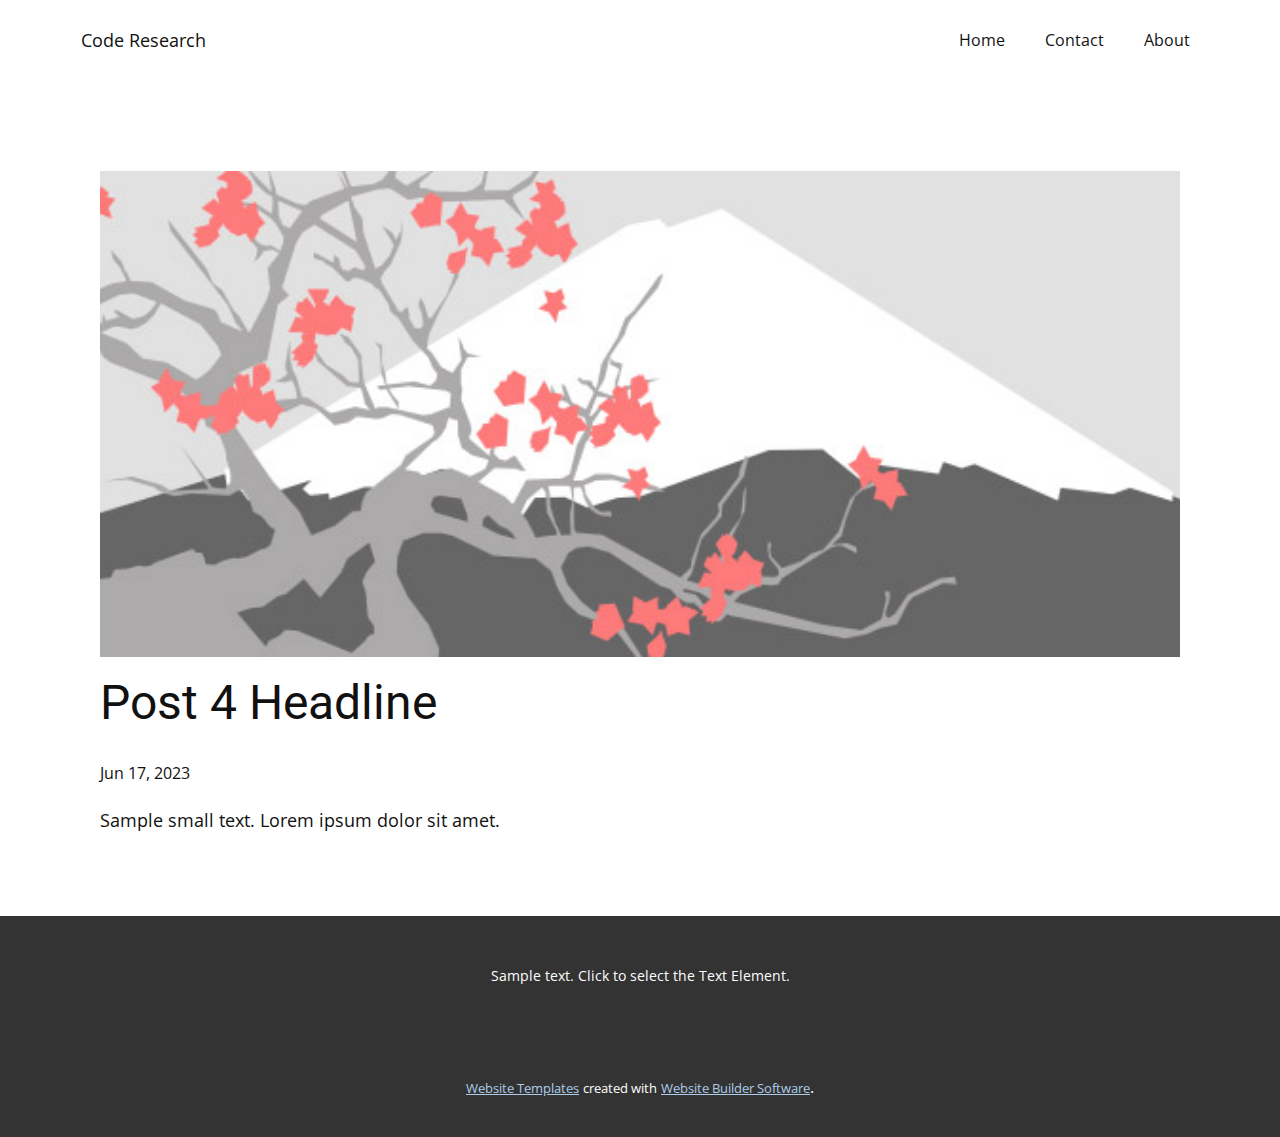
<file: test web/blog/post-3.html>
<!DOCTYPE html>
<html style="font-size: 16px;" lang="en"><head>
    <meta name="viewport" content="width=device-width, initial-scale=1.0">
    <meta charset="utf-8">
    <meta name="keywords" content="Post 1 Headline">
    <meta name="description" content="">
    <title>Post 4 Headline</title>
    <link rel="stylesheet" href="../nicepage.css" media="screen">
<link rel="stylesheet" href="../Post-Template.css" media="screen">
    <script class="u-script" type="text/javascript" src="../jquery.js" defer=""></script>
    <script class="u-script" type="text/javascript" src="../nicepage.js" defer=""></script>
    <meta name="generator" content="Nicepage 5.11.4, nicepage.com">
    <link id="u-theme-google-font" rel="stylesheet" href="https://fonts.googleapis.com/css?family=Roboto:100,100i,300,300i,400,400i,500,500i,700,700i,900,900i|Open+Sans:300,300i,400,400i,500,500i,600,600i,700,700i,800,800i">
    
    
    <script type="application/ld+json">{
		"@context": "http://schema.org",
		"@type": "Organization",
		"name": ""
}</script>
    <meta name="theme-color" content="#478ac9">
  <meta data-intl-tel-input-cdn-path="intlTelInput/"></head>
  <body class="u-body u-xl-mode" data-lang="en"><header class="u-clearfix u-header u-header" id="sec-285b"><div class="u-clearfix u-sheet u-sheet-1">
        <nav class="u-menu u-menu-one-level u-offcanvas u-menu-1">
          <div class="menu-collapse" style="font-size: 1rem; letter-spacing: 0px;">
            <a class="u-button-style u-custom-left-right-menu-spacing u-custom-padding-bottom u-custom-top-bottom-menu-spacing u-nav-link u-text-active-palette-1-base u-text-hover-palette-2-base" href="#">
              <svg class="u-svg-link" viewBox="0 0 24 24"><use xmlns:xlink="http://www.w3.org/1999/xlink" xlink:href="#menu-hamburger"></use></svg>
              <svg class="u-svg-content" version="1.1" id="menu-hamburger" viewBox="0 0 16 16" x="0px" y="0px" xmlns:xlink="http://www.w3.org/1999/xlink" xmlns="http://www.w3.org/2000/svg"><g><rect y="1" width="16" height="2"></rect><rect y="7" width="16" height="2"></rect><rect y="13" width="16" height="2"></rect>
</g></svg>
            </a>
          </div>
          <div class="u-custom-menu u-nav-container">
            <ul class="u-nav u-unstyled u-nav-1"><li class="u-nav-item"><a class="u-button-style u-nav-link u-text-active-palette-1-base u-text-hover-palette-2-base" href="../Home.html" style="padding: 10px 20px;">Home</a>
</li><li class="u-nav-item"><a class="u-button-style u-nav-link u-text-active-palette-1-base u-text-hover-palette-2-base" href="../Contact.html" style="padding: 10px 20px;">Contact</a>
</li><li class="u-nav-item"><a class="u-button-style u-nav-link u-text-active-palette-1-base u-text-hover-palette-2-base" href="../About.html" style="padding: 10px 20px;">About</a>
</li></ul>
          </div>
          <div class="u-custom-menu u-nav-container-collapse">
            <div class="u-black u-container-style u-inner-container-layout u-opacity u-opacity-95 u-sidenav">
              <div class="u-inner-container-layout u-sidenav-overflow">
                <div class="u-menu-close"></div>
                <ul class="u-align-center u-nav u-popupmenu-items u-unstyled u-nav-2"><li class="u-nav-item"><a class="u-button-style u-nav-link" href="../Home.html">Home</a>
</li><li class="u-nav-item"><a class="u-button-style u-nav-link" href="../Contact.html">Contact</a>
</li><li class="u-nav-item"><a class="u-button-style u-nav-link" href="../About.html">About</a>
</li></ul>
              </div>
            </div>
            <div class="u-black u-menu-overlay u-opacity u-opacity-70"></div>
          </div>
        </nav>
        <p class="u-text u-text-default u-text-1">Code Research</p>
      </div></header>
    <section class="u-align-center u-clearfix u-section-1" id="sec-4ca7">
      <div class="u-clearfix u-sheet u-valign-middle-md u-valign-middle-sm u-valign-middle-xs u-sheet-1"><!--post_details--><!--post_details_options_json--><!--{"source":""}--><!--/post_details_options_json--><!--blog_post-->
        <div class="u-container-style u-expanded-width u-post-details u-post-details-1">
          <div class="u-container-layout u-valign-middle u-container-layout-1"><!--blog_post_image-->
            <img alt="" class="u-blog-control u-expanded-width u-image u-image-default u-image-1" src="../images/0fd3416c.jpeg"><!--/blog_post_image--><!--blog_post_header-->
            <h2 class="u-blog-control u-text u-text-1">Post 4 Headline</h2><!--/blog_post_header--><!--blog_post_metadata-->
            <div class="u-blog-control u-metadata u-metadata-1"><!--blog_post_metadata_date-->
              <span class="u-meta-date u-meta-icon">Jun 17, 2023</span><!--/blog_post_metadata_date--><!--blog_post_metadata_category-->
              <!--/blog_post_metadata_category--><!--blog_post_metadata_comments-->
              <!--/blog_post_metadata_comments-->
            </div><!--/blog_post_metadata--><!--blog_post_content-->
            <div class="u-align-justify u-blog-control u-post-content u-text u-text-2 fr-view">
  Sample small text. Lorem ipsum dolor sit amet.
  </div><!--/blog_post_content-->
          </div>
        </div><!--/blog_post--><!--/post_details-->
      </div>
    </section>
    
    
    <footer class="u-align-center u-clearfix u-footer u-grey-80 u-footer" id="sec-4fbc"><div class="u-clearfix u-sheet u-sheet-1">
        <p class="u-small-text u-text u-text-variant u-text-1">Sample text. Click to select the Text Element.</p>
      </div></footer>
    <section class="u-backlink u-clearfix u-grey-80">
      <a class="u-link" href="https://nicepage.com/website-templates" target="_blank">
        <span>Website Templates</span>
      </a>
      <p class="u-text">
        <span>created with</span>
      </p>
      <a class="u-link" href="" target="_blank">
        <span>Website Builder Software</span>
      </a>. 
    </section>
  
</body></html>
</file>
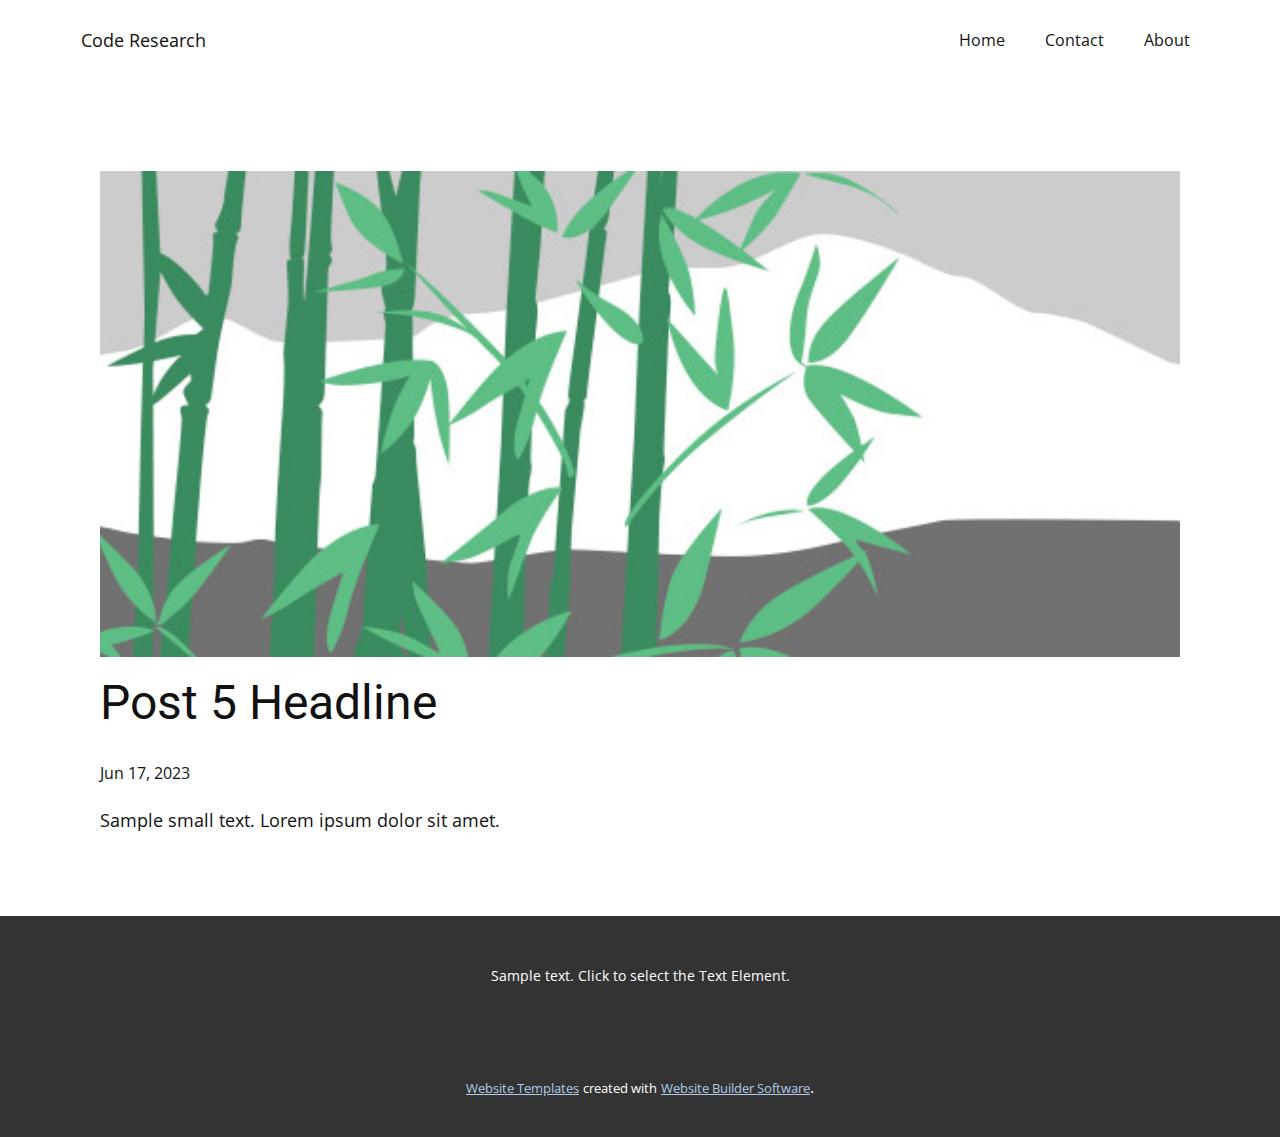
<file: test web/blog/post-4.html>
<!DOCTYPE html>
<html style="font-size: 16px;" lang="en"><head>
    <meta name="viewport" content="width=device-width, initial-scale=1.0">
    <meta charset="utf-8">
    <meta name="keywords" content="Post 1 Headline">
    <meta name="description" content="">
    <title>Post 5 Headline</title>
    <link rel="stylesheet" href="../nicepage.css" media="screen">
<link rel="stylesheet" href="../Post-Template.css" media="screen">
    <script class="u-script" type="text/javascript" src="../jquery.js" defer=""></script>
    <script class="u-script" type="text/javascript" src="../nicepage.js" defer=""></script>
    <meta name="generator" content="Nicepage 5.11.4, nicepage.com">
    <link id="u-theme-google-font" rel="stylesheet" href="https://fonts.googleapis.com/css?family=Roboto:100,100i,300,300i,400,400i,500,500i,700,700i,900,900i|Open+Sans:300,300i,400,400i,500,500i,600,600i,700,700i,800,800i">
    
    
    <script type="application/ld+json">{
		"@context": "http://schema.org",
		"@type": "Organization",
		"name": ""
}</script>
    <meta name="theme-color" content="#478ac9">
  <meta data-intl-tel-input-cdn-path="intlTelInput/"></head>
  <body class="u-body u-xl-mode" data-lang="en"><header class="u-clearfix u-header u-header" id="sec-285b"><div class="u-clearfix u-sheet u-sheet-1">
        <nav class="u-menu u-menu-one-level u-offcanvas u-menu-1">
          <div class="menu-collapse" style="font-size: 1rem; letter-spacing: 0px;">
            <a class="u-button-style u-custom-left-right-menu-spacing u-custom-padding-bottom u-custom-top-bottom-menu-spacing u-nav-link u-text-active-palette-1-base u-text-hover-palette-2-base" href="#">
              <svg class="u-svg-link" viewBox="0 0 24 24"><use xmlns:xlink="http://www.w3.org/1999/xlink" xlink:href="#menu-hamburger"></use></svg>
              <svg class="u-svg-content" version="1.1" id="menu-hamburger" viewBox="0 0 16 16" x="0px" y="0px" xmlns:xlink="http://www.w3.org/1999/xlink" xmlns="http://www.w3.org/2000/svg"><g><rect y="1" width="16" height="2"></rect><rect y="7" width="16" height="2"></rect><rect y="13" width="16" height="2"></rect>
</g></svg>
            </a>
          </div>
          <div class="u-custom-menu u-nav-container">
            <ul class="u-nav u-unstyled u-nav-1"><li class="u-nav-item"><a class="u-button-style u-nav-link u-text-active-palette-1-base u-text-hover-palette-2-base" href="../Home.html" style="padding: 10px 20px;">Home</a>
</li><li class="u-nav-item"><a class="u-button-style u-nav-link u-text-active-palette-1-base u-text-hover-palette-2-base" href="../Contact.html" style="padding: 10px 20px;">Contact</a>
</li><li class="u-nav-item"><a class="u-button-style u-nav-link u-text-active-palette-1-base u-text-hover-palette-2-base" href="../About.html" style="padding: 10px 20px;">About</a>
</li></ul>
          </div>
          <div class="u-custom-menu u-nav-container-collapse">
            <div class="u-black u-container-style u-inner-container-layout u-opacity u-opacity-95 u-sidenav">
              <div class="u-inner-container-layout u-sidenav-overflow">
                <div class="u-menu-close"></div>
                <ul class="u-align-center u-nav u-popupmenu-items u-unstyled u-nav-2"><li class="u-nav-item"><a class="u-button-style u-nav-link" href="../Home.html">Home</a>
</li><li class="u-nav-item"><a class="u-button-style u-nav-link" href="../Contact.html">Contact</a>
</li><li class="u-nav-item"><a class="u-button-style u-nav-link" href="../About.html">About</a>
</li></ul>
              </div>
            </div>
            <div class="u-black u-menu-overlay u-opacity u-opacity-70"></div>
          </div>
        </nav>
        <p class="u-text u-text-default u-text-1">Code Research</p>
      </div></header>
    <section class="u-align-center u-clearfix u-section-1" id="sec-4ca7">
      <div class="u-clearfix u-sheet u-valign-middle-md u-valign-middle-sm u-valign-middle-xs u-sheet-1"><!--post_details--><!--post_details_options_json--><!--{"source":""}--><!--/post_details_options_json--><!--blog_post-->
        <div class="u-container-style u-expanded-width u-post-details u-post-details-1">
          <div class="u-container-layout u-valign-middle u-container-layout-1"><!--blog_post_image-->
            <img alt="" class="u-blog-control u-expanded-width u-image u-image-default u-image-1" src="../images/68f64b9d.jpeg"><!--/blog_post_image--><!--blog_post_header-->
            <h2 class="u-blog-control u-text u-text-1">Post 5 Headline</h2><!--/blog_post_header--><!--blog_post_metadata-->
            <div class="u-blog-control u-metadata u-metadata-1"><!--blog_post_metadata_date-->
              <span class="u-meta-date u-meta-icon">Jun 17, 2023</span><!--/blog_post_metadata_date--><!--blog_post_metadata_category-->
              <!--/blog_post_metadata_category--><!--blog_post_metadata_comments-->
              <!--/blog_post_metadata_comments-->
            </div><!--/blog_post_metadata--><!--blog_post_content-->
            <div class="u-align-justify u-blog-control u-post-content u-text u-text-2 fr-view">
  Sample small text. Lorem ipsum dolor sit amet.
  </div><!--/blog_post_content-->
          </div>
        </div><!--/blog_post--><!--/post_details-->
      </div>
    </section>
    
    
    <footer class="u-align-center u-clearfix u-footer u-grey-80 u-footer" id="sec-4fbc"><div class="u-clearfix u-sheet u-sheet-1">
        <p class="u-small-text u-text u-text-variant u-text-1">Sample text. Click to select the Text Element.</p>
      </div></footer>
    <section class="u-backlink u-clearfix u-grey-80">
      <a class="u-link" href="https://nicepage.com/website-templates" target="_blank">
        <span>Website Templates</span>
      </a>
      <p class="u-text">
        <span>created with</span>
      </p>
      <a class="u-link" href="" target="_blank">
        <span>Website Builder Software</span>
      </a>. 
    </section>
  
</body></html>
</file>
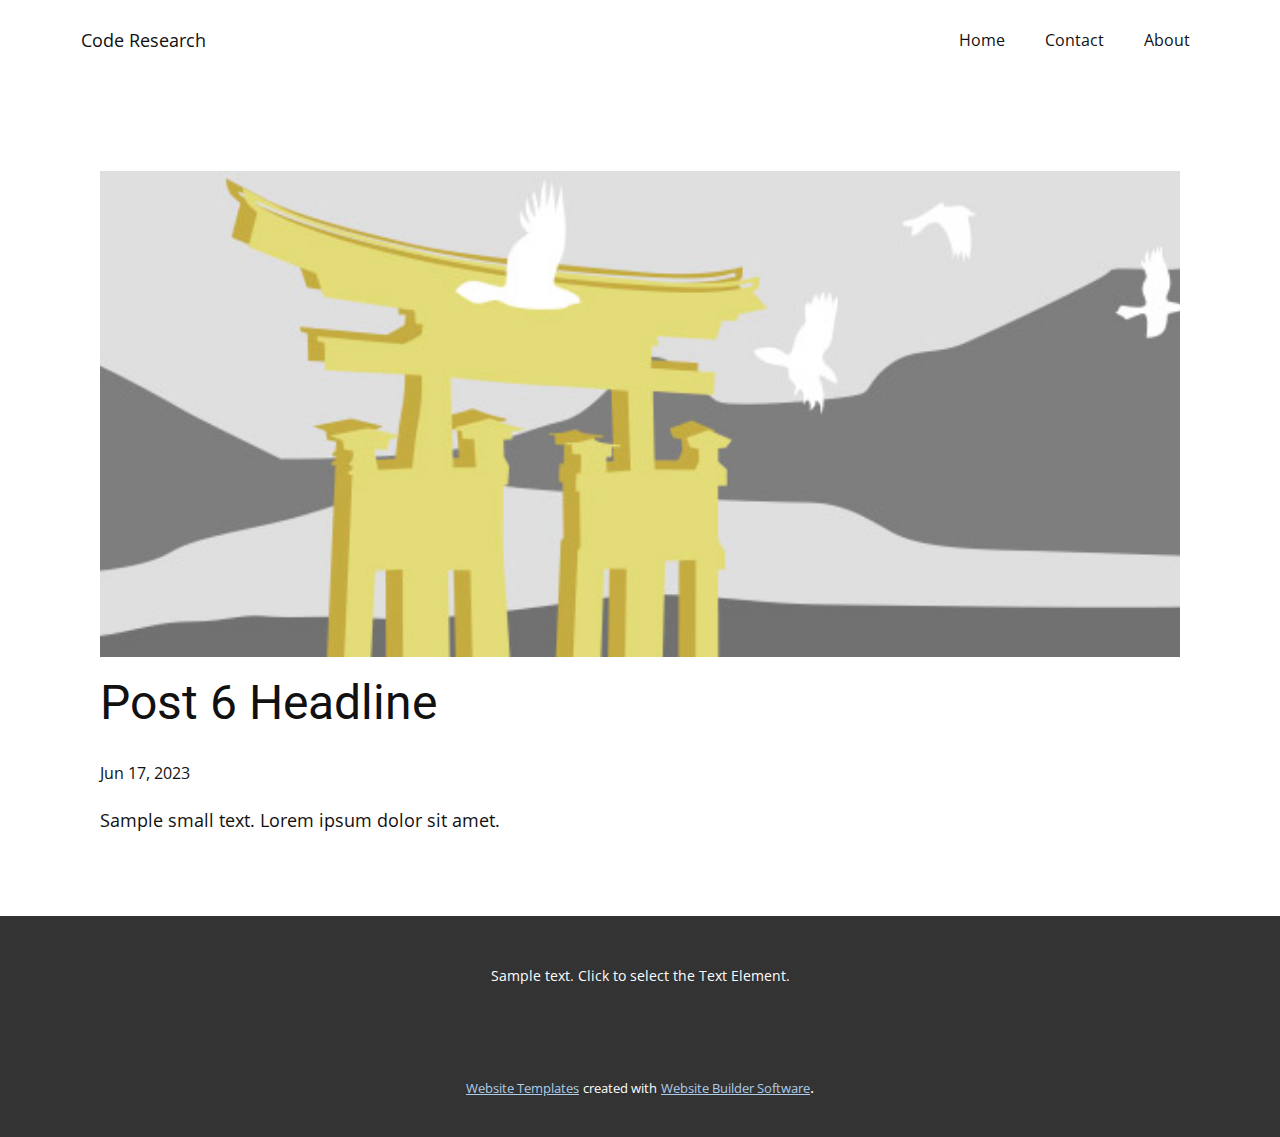
<file: test web/blog/post-5.html>
<!DOCTYPE html>
<html style="font-size: 16px;" lang="en"><head>
    <meta name="viewport" content="width=device-width, initial-scale=1.0">
    <meta charset="utf-8">
    <meta name="keywords" content="Post 1 Headline">
    <meta name="description" content="">
    <title>Post 6 Headline</title>
    <link rel="stylesheet" href="../nicepage.css" media="screen">
<link rel="stylesheet" href="../Post-Template.css" media="screen">
    <script class="u-script" type="text/javascript" src="../jquery.js" defer=""></script>
    <script class="u-script" type="text/javascript" src="../nicepage.js" defer=""></script>
    <meta name="generator" content="Nicepage 5.11.4, nicepage.com">
    <link id="u-theme-google-font" rel="stylesheet" href="https://fonts.googleapis.com/css?family=Roboto:100,100i,300,300i,400,400i,500,500i,700,700i,900,900i|Open+Sans:300,300i,400,400i,500,500i,600,600i,700,700i,800,800i">
    
    
    <script type="application/ld+json">{
		"@context": "http://schema.org",
		"@type": "Organization",
		"name": ""
}</script>
    <meta name="theme-color" content="#478ac9">
  <meta data-intl-tel-input-cdn-path="intlTelInput/"></head>
  <body class="u-body u-xl-mode" data-lang="en"><header class="u-clearfix u-header u-header" id="sec-285b"><div class="u-clearfix u-sheet u-sheet-1">
        <nav class="u-menu u-menu-one-level u-offcanvas u-menu-1">
          <div class="menu-collapse" style="font-size: 1rem; letter-spacing: 0px;">
            <a class="u-button-style u-custom-left-right-menu-spacing u-custom-padding-bottom u-custom-top-bottom-menu-spacing u-nav-link u-text-active-palette-1-base u-text-hover-palette-2-base" href="#">
              <svg class="u-svg-link" viewBox="0 0 24 24"><use xmlns:xlink="http://www.w3.org/1999/xlink" xlink:href="#menu-hamburger"></use></svg>
              <svg class="u-svg-content" version="1.1" id="menu-hamburger" viewBox="0 0 16 16" x="0px" y="0px" xmlns:xlink="http://www.w3.org/1999/xlink" xmlns="http://www.w3.org/2000/svg"><g><rect y="1" width="16" height="2"></rect><rect y="7" width="16" height="2"></rect><rect y="13" width="16" height="2"></rect>
</g></svg>
            </a>
          </div>
          <div class="u-custom-menu u-nav-container">
            <ul class="u-nav u-unstyled u-nav-1"><li class="u-nav-item"><a class="u-button-style u-nav-link u-text-active-palette-1-base u-text-hover-palette-2-base" href="../Home.html" style="padding: 10px 20px;">Home</a>
</li><li class="u-nav-item"><a class="u-button-style u-nav-link u-text-active-palette-1-base u-text-hover-palette-2-base" href="../Contact.html" style="padding: 10px 20px;">Contact</a>
</li><li class="u-nav-item"><a class="u-button-style u-nav-link u-text-active-palette-1-base u-text-hover-palette-2-base" href="../About.html" style="padding: 10px 20px;">About</a>
</li></ul>
          </div>
          <div class="u-custom-menu u-nav-container-collapse">
            <div class="u-black u-container-style u-inner-container-layout u-opacity u-opacity-95 u-sidenav">
              <div class="u-inner-container-layout u-sidenav-overflow">
                <div class="u-menu-close"></div>
                <ul class="u-align-center u-nav u-popupmenu-items u-unstyled u-nav-2"><li class="u-nav-item"><a class="u-button-style u-nav-link" href="../Home.html">Home</a>
</li><li class="u-nav-item"><a class="u-button-style u-nav-link" href="../Contact.html">Contact</a>
</li><li class="u-nav-item"><a class="u-button-style u-nav-link" href="../About.html">About</a>
</li></ul>
              </div>
            </div>
            <div class="u-black u-menu-overlay u-opacity u-opacity-70"></div>
          </div>
        </nav>
        <p class="u-text u-text-default u-text-1">Code Research</p>
      </div></header>
    <section class="u-align-center u-clearfix u-section-1" id="sec-4ca7">
      <div class="u-clearfix u-sheet u-valign-middle-md u-valign-middle-sm u-valign-middle-xs u-sheet-1"><!--post_details--><!--post_details_options_json--><!--{"source":""}--><!--/post_details_options_json--><!--blog_post-->
        <div class="u-container-style u-expanded-width u-post-details u-post-details-1">
          <div class="u-container-layout u-valign-middle u-container-layout-1"><!--blog_post_image-->
            <img alt="" class="u-blog-control u-expanded-width u-image u-image-default u-image-1" src="../images/8ad73f3c.jpeg"><!--/blog_post_image--><!--blog_post_header-->
            <h2 class="u-blog-control u-text u-text-1">Post 6 Headline</h2><!--/blog_post_header--><!--blog_post_metadata-->
            <div class="u-blog-control u-metadata u-metadata-1"><!--blog_post_metadata_date-->
              <span class="u-meta-date u-meta-icon">Jun 17, 2023</span><!--/blog_post_metadata_date--><!--blog_post_metadata_category-->
              <!--/blog_post_metadata_category--><!--blog_post_metadata_comments-->
              <!--/blog_post_metadata_comments-->
            </div><!--/blog_post_metadata--><!--blog_post_content-->
            <div class="u-align-justify u-blog-control u-post-content u-text u-text-2 fr-view">
  Sample small text. Lorem ipsum dolor sit amet.
  </div><!--/blog_post_content-->
          </div>
        </div><!--/blog_post--><!--/post_details-->
      </div>
    </section>
    
    
    <footer class="u-align-center u-clearfix u-footer u-grey-80 u-footer" id="sec-4fbc"><div class="u-clearfix u-sheet u-sheet-1">
        <p class="u-small-text u-text u-text-variant u-text-1">Sample text. Click to select the Text Element.</p>
      </div></footer>
    <section class="u-backlink u-clearfix u-grey-80">
      <a class="u-link" href="https://nicepage.com/website-templates" target="_blank">
        <span>Website Templates</span>
      </a>
      <p class="u-text">
        <span>created with</span>
      </p>
      <a class="u-link" href="" target="_blank">
        <span>Website Builder Software</span>
      </a>. 
    </section>
  
</body></html>
</file>
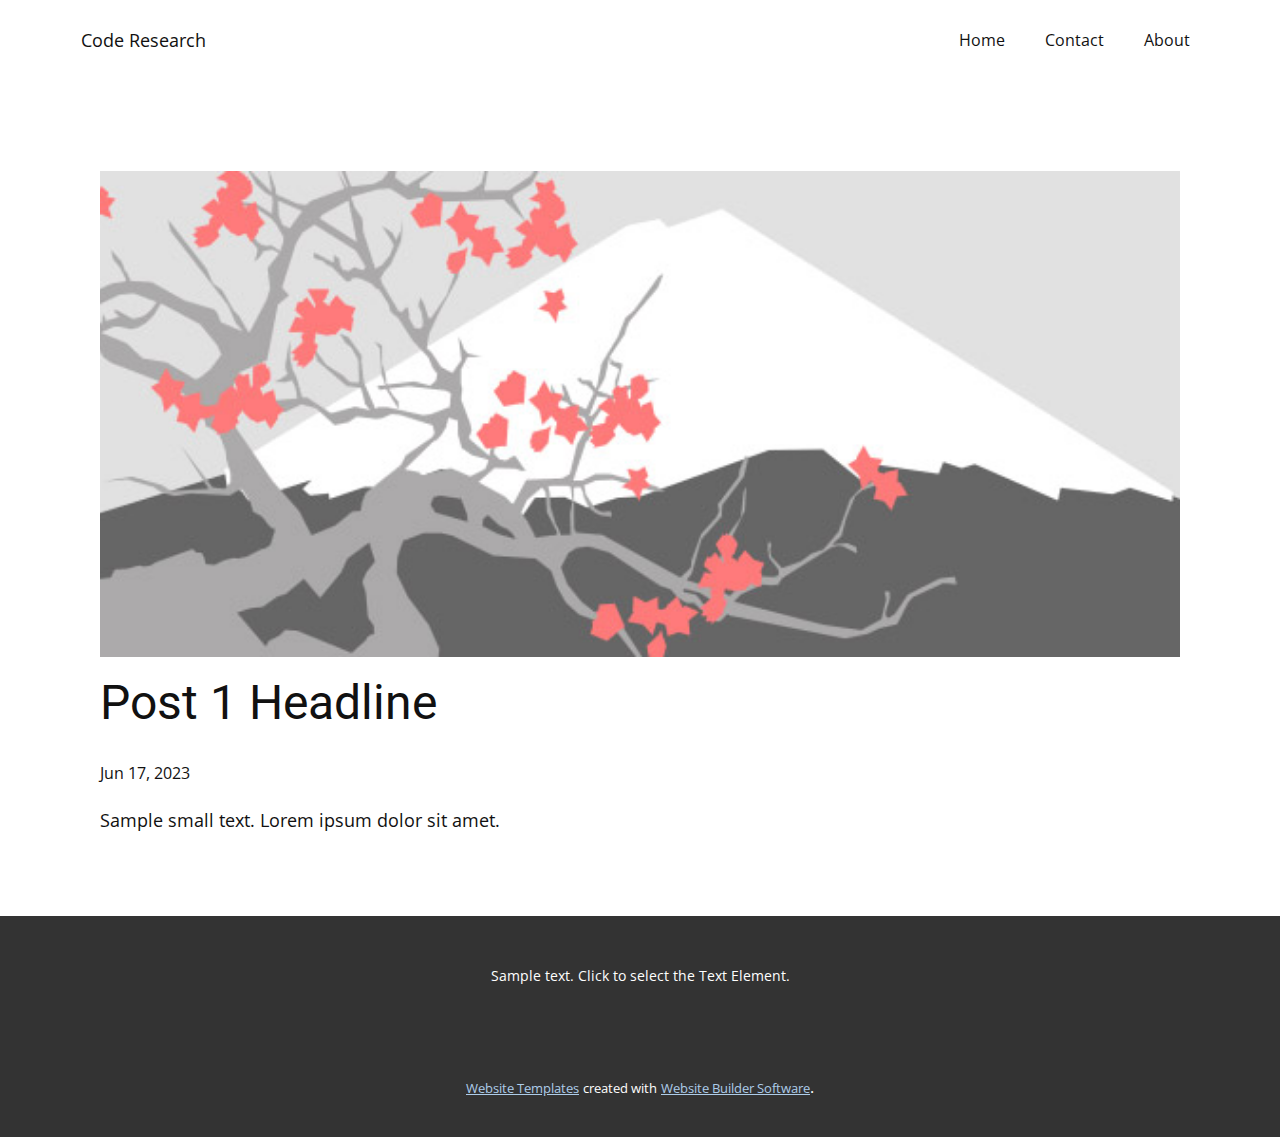
<file: test web/blog/post.html>
<!DOCTYPE html>
<html style="font-size: 16px;" lang="en"><head>
    <meta name="viewport" content="width=device-width, initial-scale=1.0">
    <meta charset="utf-8">
    <meta name="keywords" content="Post 1 Headline">
    <meta name="description" content="">
    <title>Post 1 Headline</title>
    <link rel="stylesheet" href="../nicepage.css" media="screen">
<link rel="stylesheet" href="../Post-Template.css" media="screen">
    <script class="u-script" type="text/javascript" src="../jquery.js" defer=""></script>
    <script class="u-script" type="text/javascript" src="../nicepage.js" defer=""></script>
    <meta name="generator" content="Nicepage 5.11.4, nicepage.com">
    <link id="u-theme-google-font" rel="stylesheet" href="https://fonts.googleapis.com/css?family=Roboto:100,100i,300,300i,400,400i,500,500i,700,700i,900,900i|Open+Sans:300,300i,400,400i,500,500i,600,600i,700,700i,800,800i">
    
    
    <script type="application/ld+json">{
		"@context": "http://schema.org",
		"@type": "Organization",
		"name": ""
}</script>
    <meta name="theme-color" content="#478ac9">
  <meta data-intl-tel-input-cdn-path="intlTelInput/"></head>
  <body class="u-body u-xl-mode" data-lang="en"><header class="u-clearfix u-header u-header" id="sec-285b"><div class="u-clearfix u-sheet u-sheet-1">
        <nav class="u-menu u-menu-one-level u-offcanvas u-menu-1">
          <div class="menu-collapse" style="font-size: 1rem; letter-spacing: 0px;">
            <a class="u-button-style u-custom-left-right-menu-spacing u-custom-padding-bottom u-custom-top-bottom-menu-spacing u-nav-link u-text-active-palette-1-base u-text-hover-palette-2-base" href="#">
              <svg class="u-svg-link" viewBox="0 0 24 24"><use xmlns:xlink="http://www.w3.org/1999/xlink" xlink:href="#menu-hamburger"></use></svg>
              <svg class="u-svg-content" version="1.1" id="menu-hamburger" viewBox="0 0 16 16" x="0px" y="0px" xmlns:xlink="http://www.w3.org/1999/xlink" xmlns="http://www.w3.org/2000/svg"><g><rect y="1" width="16" height="2"></rect><rect y="7" width="16" height="2"></rect><rect y="13" width="16" height="2"></rect>
</g></svg>
            </a>
          </div>
          <div class="u-custom-menu u-nav-container">
            <ul class="u-nav u-unstyled u-nav-1"><li class="u-nav-item"><a class="u-button-style u-nav-link u-text-active-palette-1-base u-text-hover-palette-2-base" href="../Home.html" style="padding: 10px 20px;">Home</a>
</li><li class="u-nav-item"><a class="u-button-style u-nav-link u-text-active-palette-1-base u-text-hover-palette-2-base" href="../Contact.html" style="padding: 10px 20px;">Contact</a>
</li><li class="u-nav-item"><a class="u-button-style u-nav-link u-text-active-palette-1-base u-text-hover-palette-2-base" href="../About.html" style="padding: 10px 20px;">About</a>
</li></ul>
          </div>
          <div class="u-custom-menu u-nav-container-collapse">
            <div class="u-black u-container-style u-inner-container-layout u-opacity u-opacity-95 u-sidenav">
              <div class="u-inner-container-layout u-sidenav-overflow">
                <div class="u-menu-close"></div>
                <ul class="u-align-center u-nav u-popupmenu-items u-unstyled u-nav-2"><li class="u-nav-item"><a class="u-button-style u-nav-link" href="../Home.html">Home</a>
</li><li class="u-nav-item"><a class="u-button-style u-nav-link" href="../Contact.html">Contact</a>
</li><li class="u-nav-item"><a class="u-button-style u-nav-link" href="../About.html">About</a>
</li></ul>
              </div>
            </div>
            <div class="u-black u-menu-overlay u-opacity u-opacity-70"></div>
          </div>
        </nav>
        <p class="u-text u-text-default u-text-1">Code Research</p>
      </div></header>
    <section class="u-align-center u-clearfix u-section-1" id="sec-4ca7">
      <div class="u-clearfix u-sheet u-valign-middle-md u-valign-middle-sm u-valign-middle-xs u-sheet-1"><!--post_details--><!--post_details_options_json--><!--{"source":""}--><!--/post_details_options_json--><!--blog_post-->
        <div class="u-container-style u-expanded-width u-post-details u-post-details-1">
          <div class="u-container-layout u-valign-middle u-container-layout-1"><!--blog_post_image-->
            <img alt="" class="u-blog-control u-expanded-width u-image u-image-default u-image-1" src="../images/0fd3416c.jpeg"><!--/blog_post_image--><!--blog_post_header-->
            <h2 class="u-blog-control u-text u-text-1">Post 1 Headline</h2><!--/blog_post_header--><!--blog_post_metadata-->
            <div class="u-blog-control u-metadata u-metadata-1"><!--blog_post_metadata_date-->
              <span class="u-meta-date u-meta-icon">Jun 17, 2023</span><!--/blog_post_metadata_date--><!--blog_post_metadata_category-->
              <!--/blog_post_metadata_category--><!--blog_post_metadata_comments-->
              <!--/blog_post_metadata_comments-->
            </div><!--/blog_post_metadata--><!--blog_post_content-->
            <div class="u-align-justify u-blog-control u-post-content u-text u-text-2 fr-view">
  Sample small text. Lorem ipsum dolor sit amet.
  </div><!--/blog_post_content-->
          </div>
        </div><!--/blog_post--><!--/post_details-->
      </div>
    </section>
    
    
    <footer class="u-align-center u-clearfix u-footer u-grey-80 u-footer" id="sec-4fbc"><div class="u-clearfix u-sheet u-sheet-1">
        <p class="u-small-text u-text u-text-variant u-text-1">Sample text. Click to select the Text Element.</p>
      </div></footer>
    <section class="u-backlink u-clearfix u-grey-80">
      <a class="u-link" href="https://nicepage.com/website-templates" target="_blank">
        <span>Website Templates</span>
      </a>
      <p class="u-text">
        <span>created with</span>
      </p>
      <a class="u-link" href="" target="_blank">
        <span>Website Builder Software</span>
      </a>. 
    </section>
  
</body></html>
</file>
